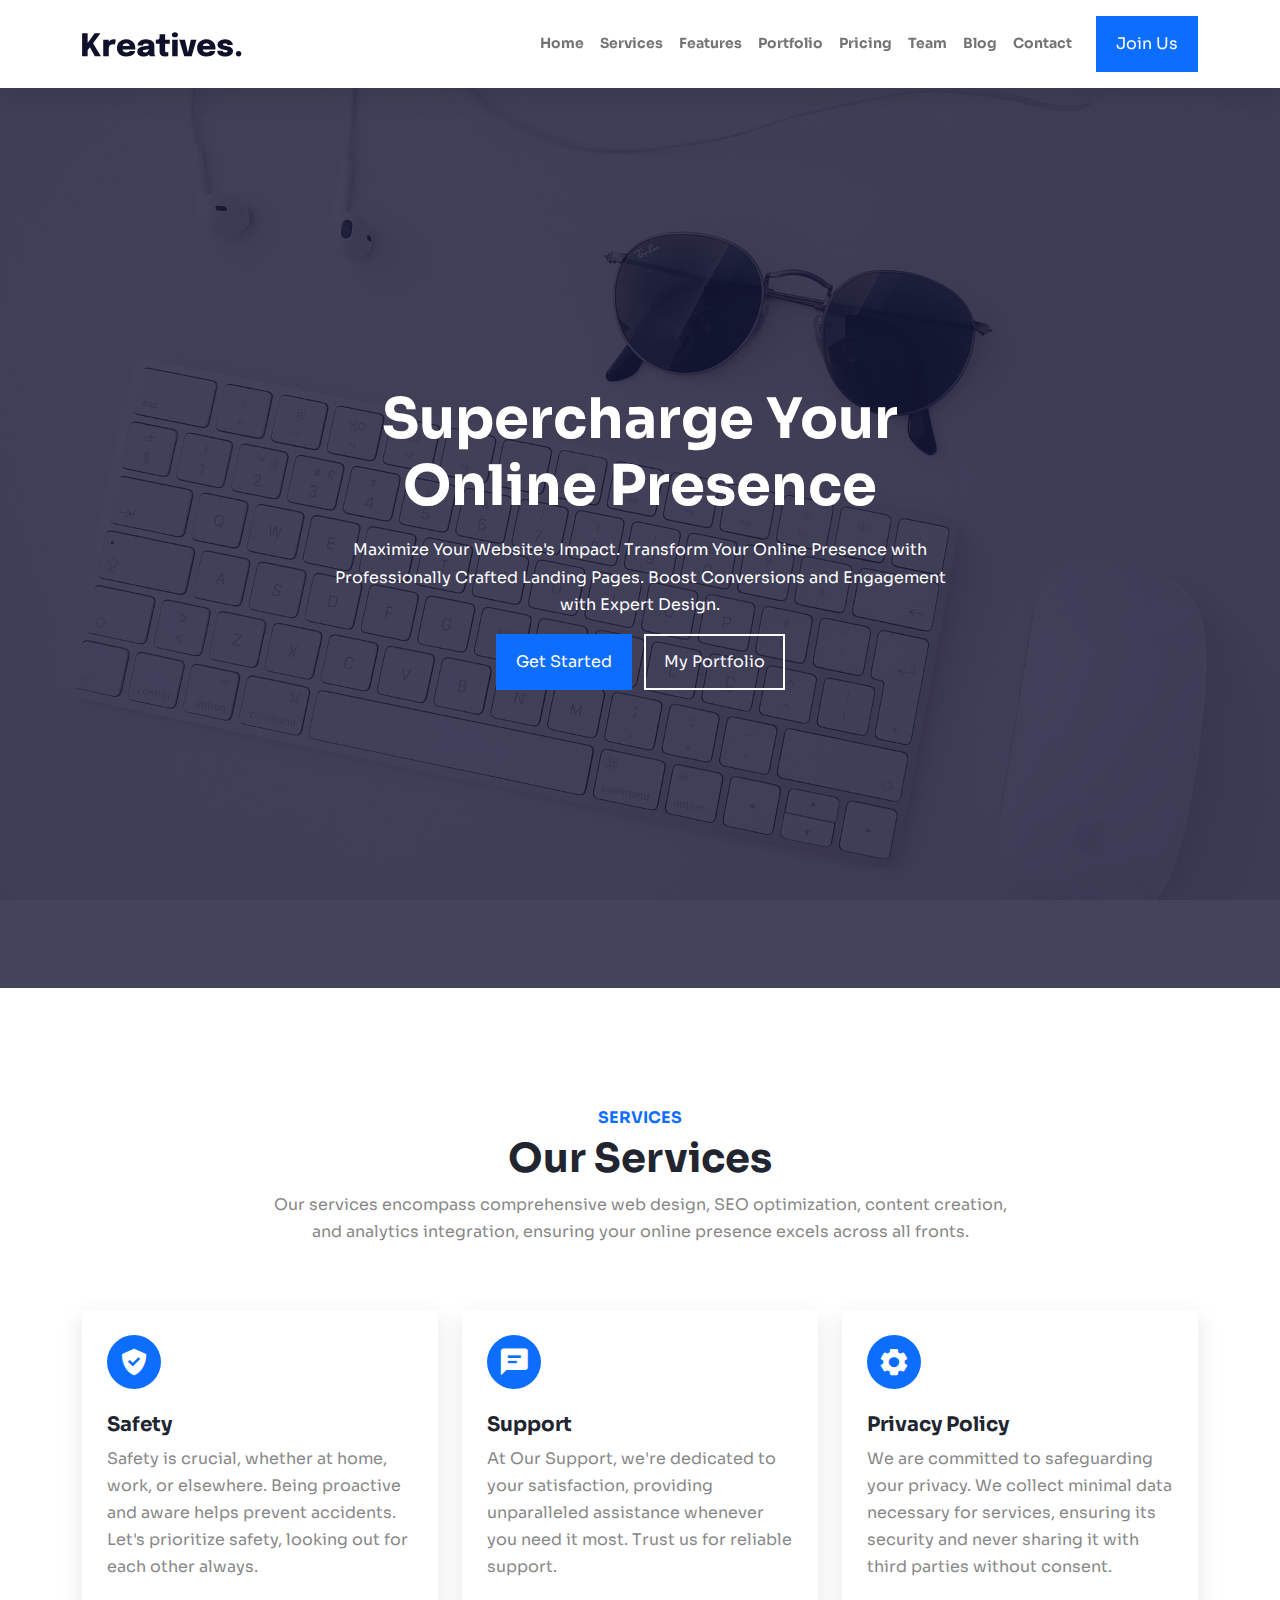
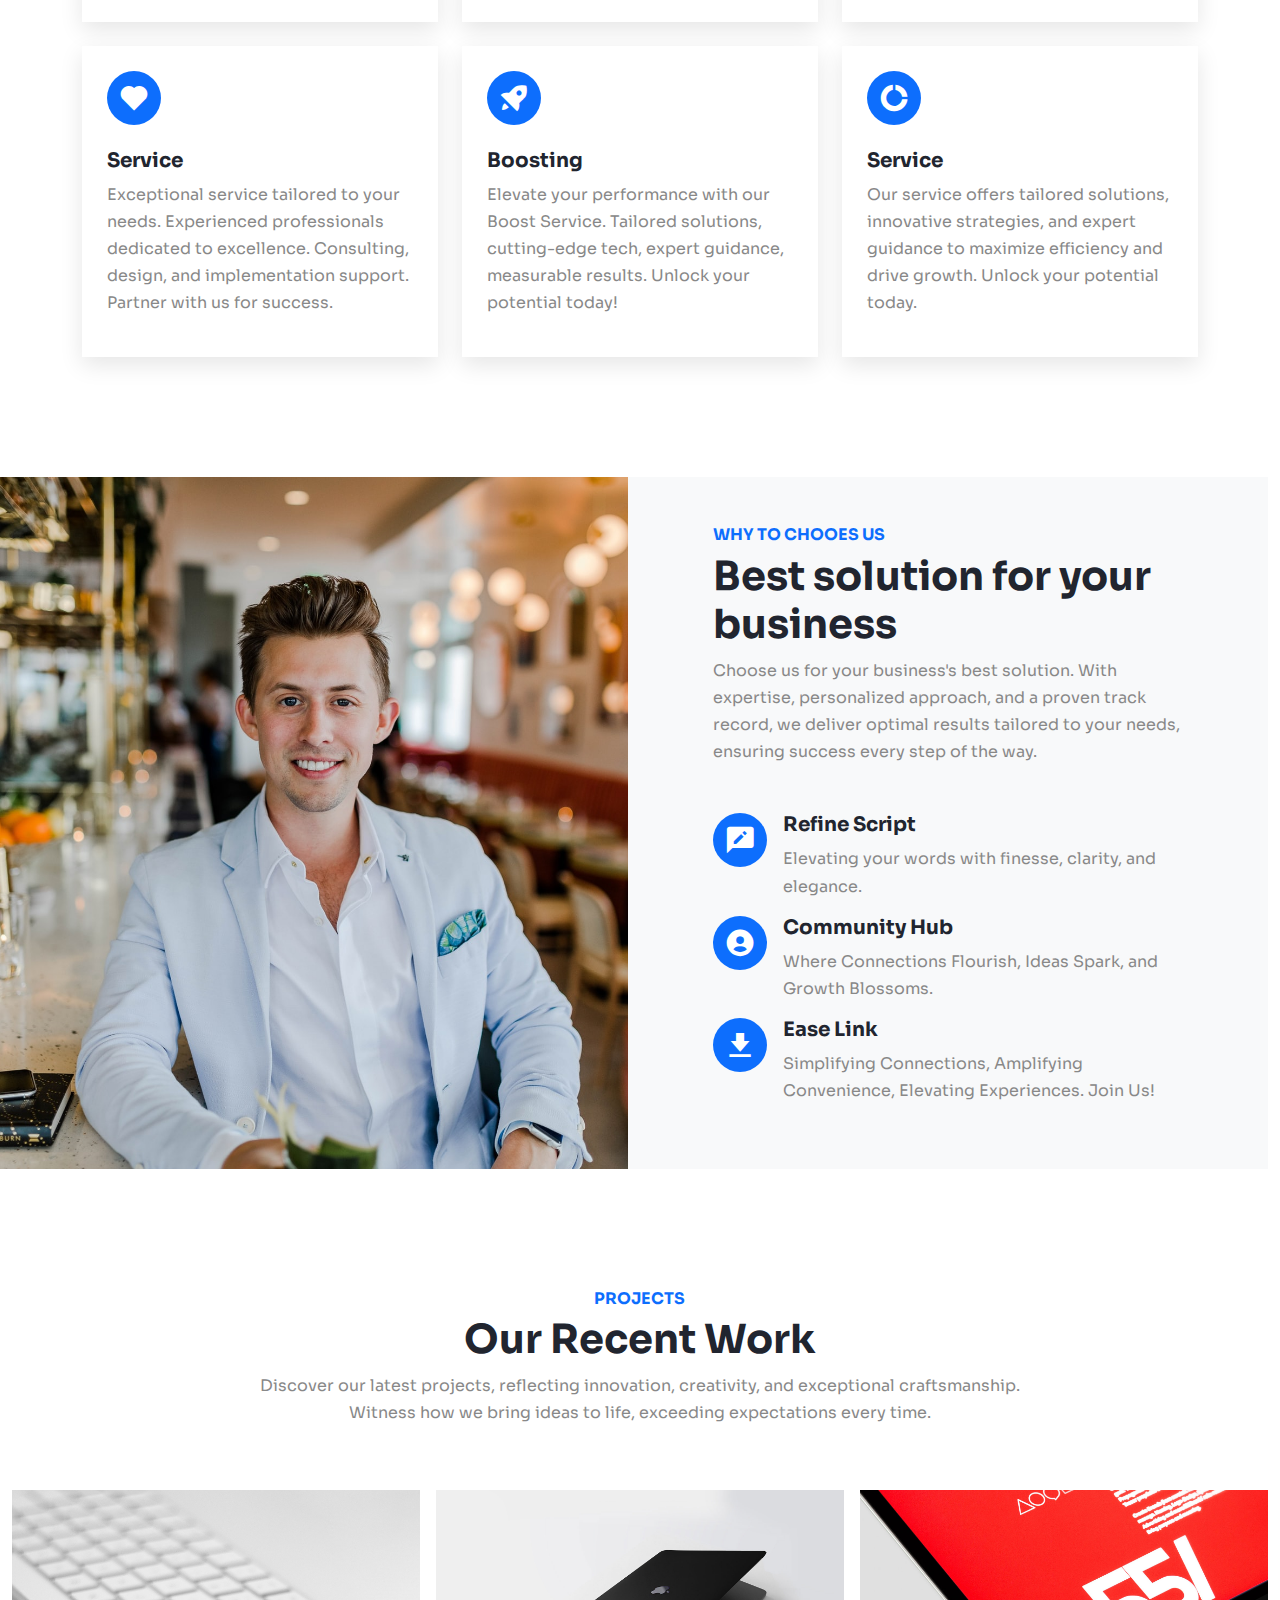
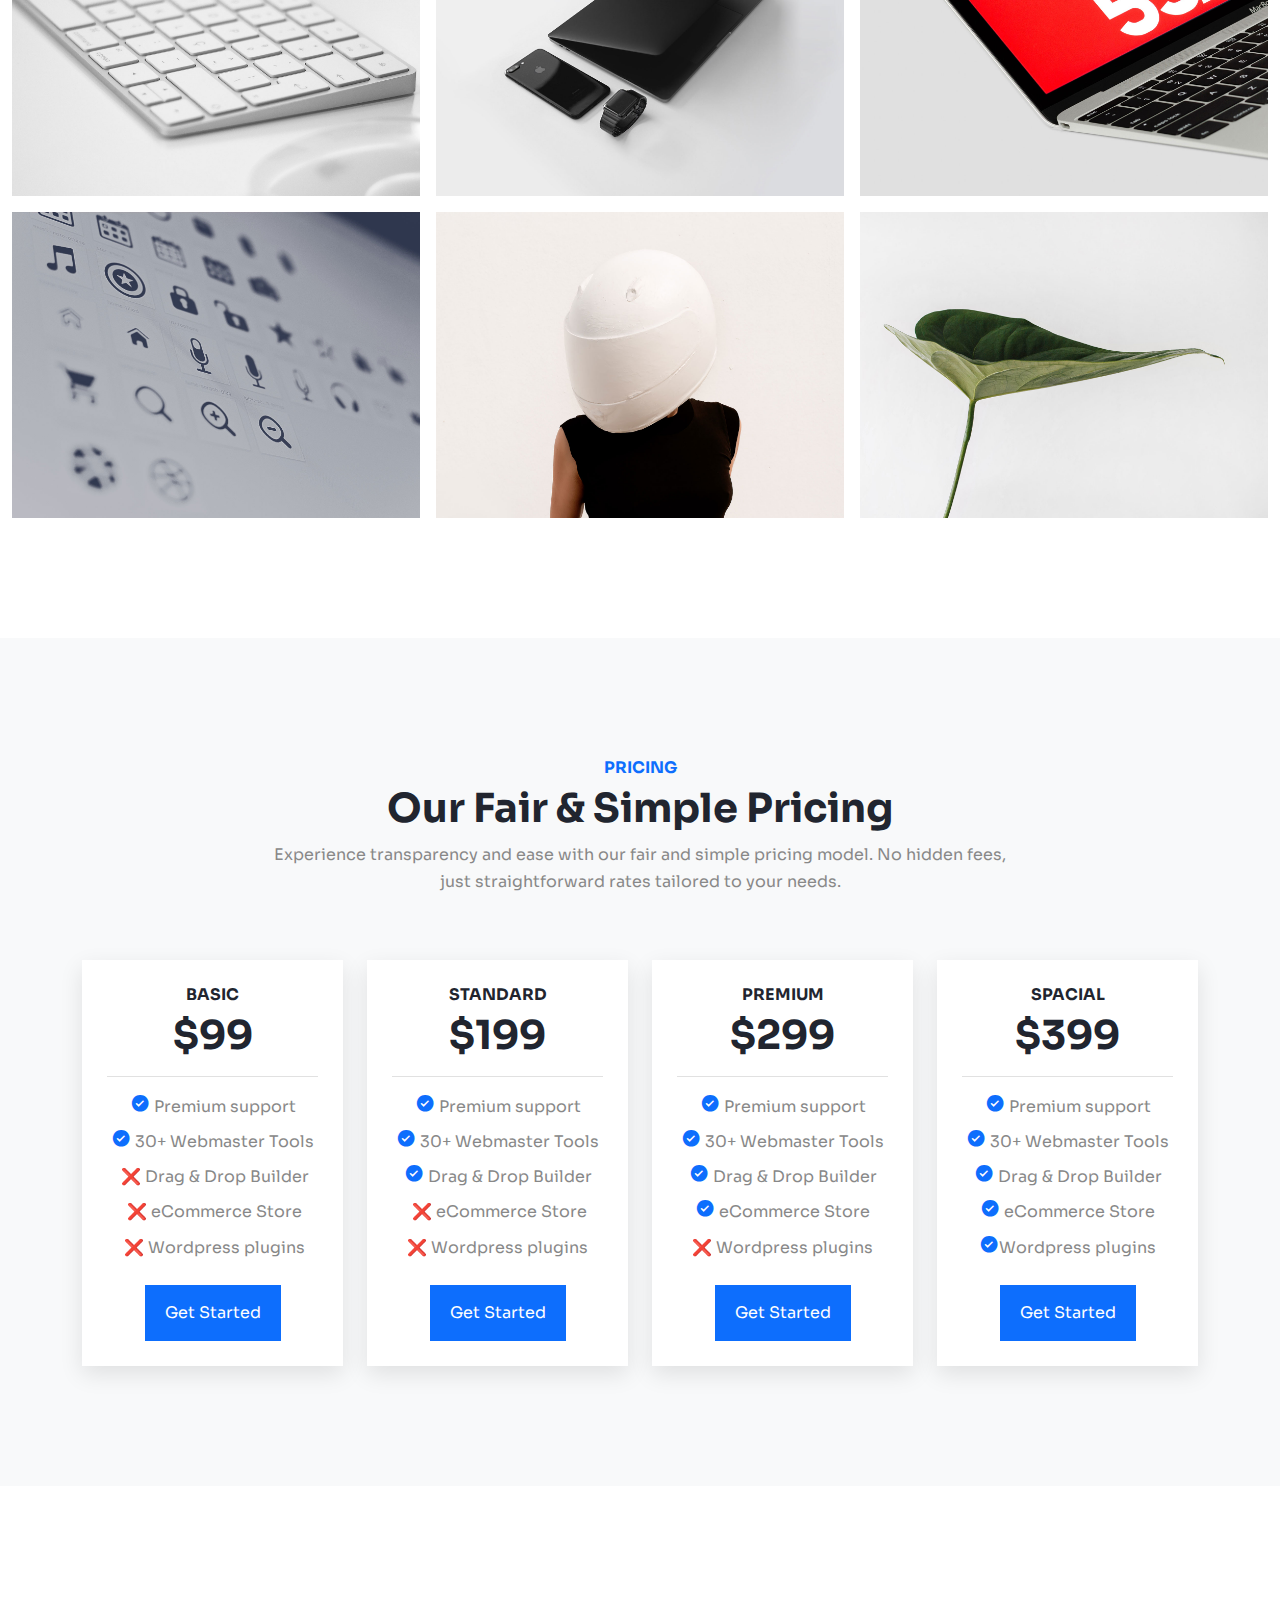
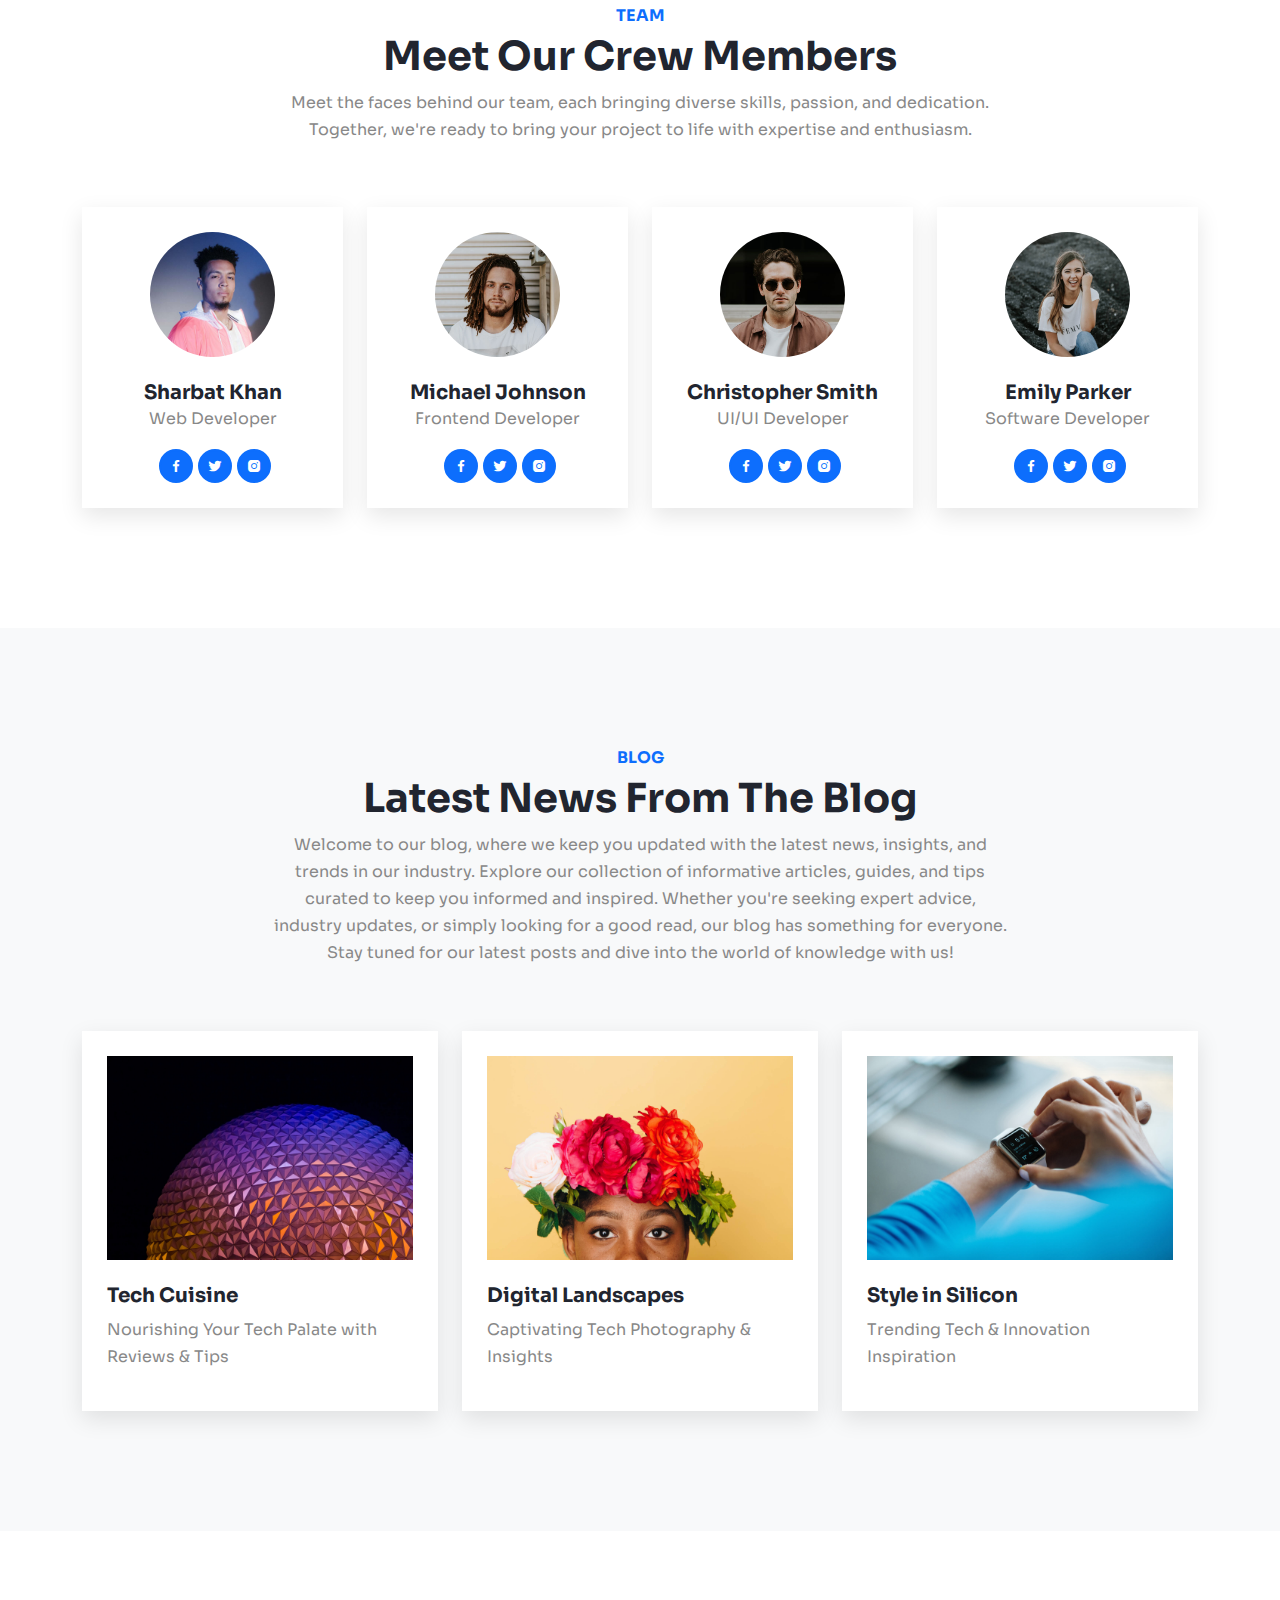
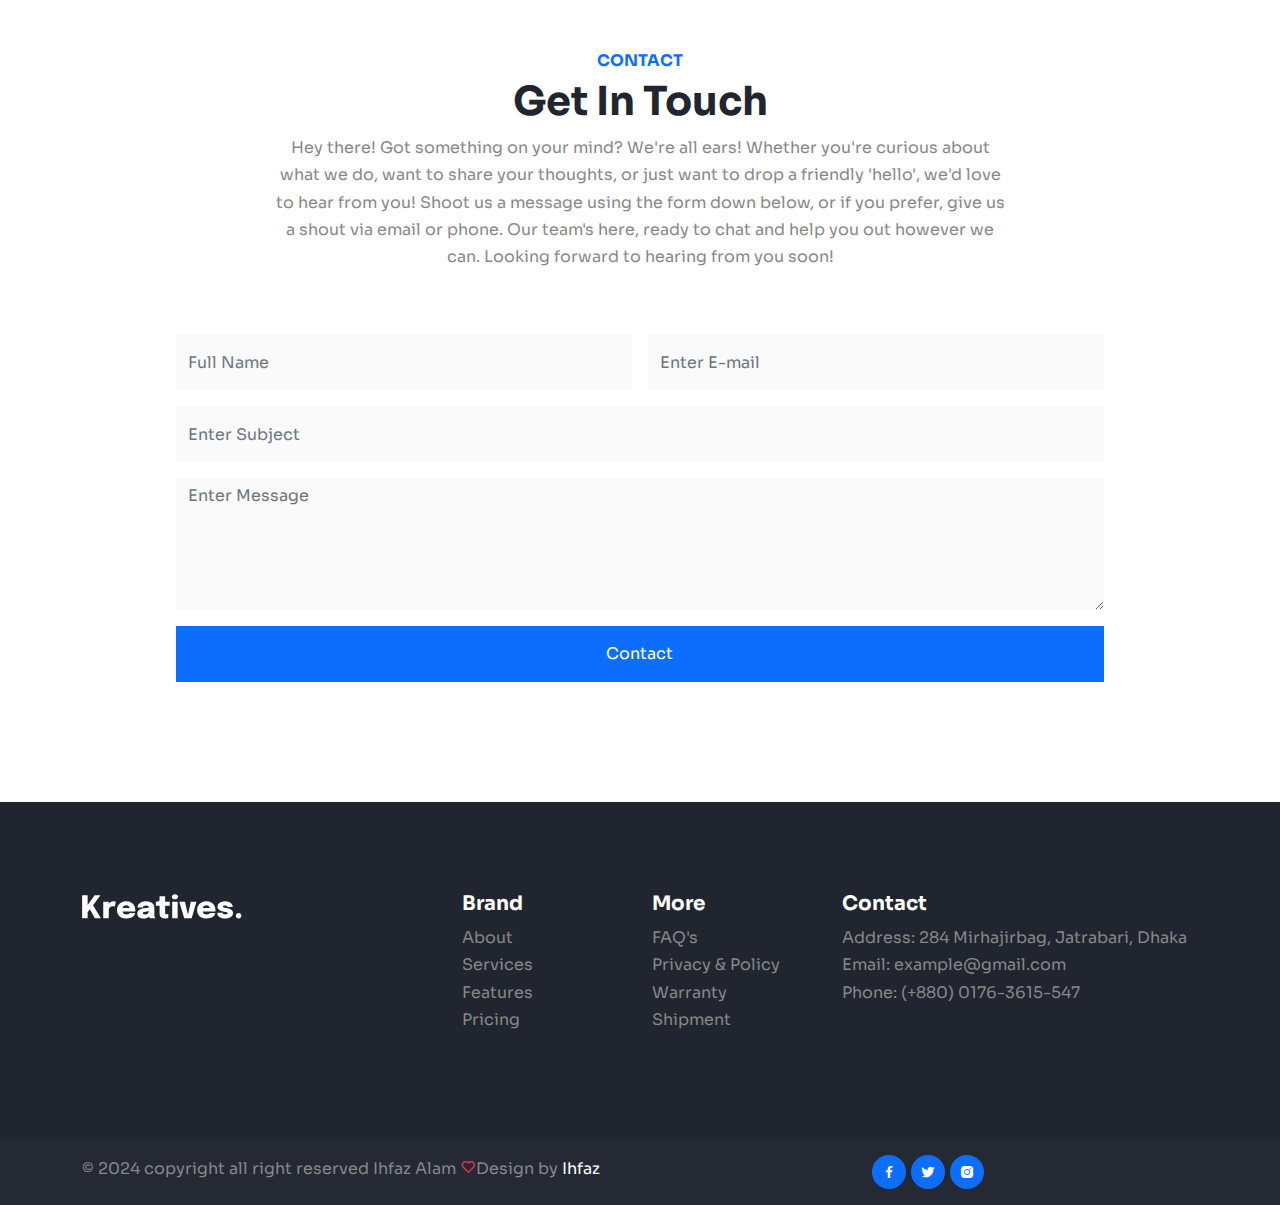
<file: index.html>
<!doctype html>
<html lang="en">

<head>
    <!-- Required meta tags -->
    <meta charset="utf-8">
    <meta name="viewport" content="width=device-width, initial-scale=1">

    <link rel="stylesheet" href="css/bootstrap.min.css">
    <link rel="stylesheet" href="css/boxicons.min.css">
    <link rel="stylesheet" href="https://cdnjs.cloudflare.com/ajax/libs/animate.css/4.1.1/animate.min.css"/>
    <link rel="stylesheet" href="css/style.css">


    <title>Kreatives</title>
</head>

<body data-bs-spy="scroll" data-bs-target=".navbar" data-bs-offset="70">

    <!-- NAVBAR -->
    <nav class="navbar navbar-expand-lg py-3 sticky-top navbar-light bg-white">
        <div class="container">
            <a class="navbar-brand" href="#">
                <img class="logo" src="img/logo-dark.svg" alt="">
            </a>
            <button class="navbar-toggler" type="button" data-bs-toggle="collapse" data-bs-target="#navbarNav"
                aria-controls="navbarNav" aria-expanded="false" aria-label="Toggle navigation">
                <span class="navbar-toggler-icon"></span>
            </button>
            <div class="collapse navbar-collapse" id="navbarNav">
                <ul class="navbar-nav ms-auto">
                    <li class="nav-item">
                        <a class="nav-link" href="#home">Home</a>
                    </li>
                    <li class="nav-item">
                        <a class="nav-link" href="#services">Services</a>
                    </li>
                    <li class="nav-item">
                        <a class="nav-link" href="#features">Features</a>
                    </li>
                    <li class="nav-item">
                        <a class="nav-link" href="#portfolio">Portfolio</a>
                    </li>
                    <li class="nav-item">
                        <a class="nav-link" href="#pricing">Pricing</a>
                    </li>
                    <li class="nav-item">
                        <a class="nav-link" href="#team">Team</a>
                    </li>
                    <li class="nav-item">
                        <a class="nav-link" href="#blog">Blog</a>
                    </li>
                    <li class="nav-item">
                        <a class="nav-link" href="#contact">Contact</a>
                    </li>
                </ul>
                <button class="btn btn-primary ms-lg-3">Join Us</button>
            </div>
        </div>
    </nav><!-- //NAVBAR -->

    <!-- HERO -->
    <div class="hero vh-100 d-flex align-items-center" id="home">
        <div class="container">
            <div class="row">
                <div class="col-lg-7 mx-auto text-center">
                    <h1 class="display-4 text-white">Supercharge Your Online Presence</h1>
                    <p class="text-white my-3">
                        

                        Maximize Your Website's Impact. Transform Your Online Presence with Professionally Crafted Landing Pages. Boost Conversions and Engagement with Expert Design.




                    </p>
                    <a href="#" class="btn me-2 btn-primary">Get Started</a>
                    <a href="#" class="btn btn-outline-light">My Portfolio</a>
                </div>
            </div>
        </div>
    </div><!-- //HERO -->

    <!-- SERVICES -->
    <section id="services">
        <div class="container">
            <div class="row mb-5">
                <div class="col-md-8 mx-auto text-center">
                    <h6 class="text-primary">SERVICES</h6>
                    <h1>Our Services</h1>
                    <p>Our services encompass comprehensive web design, SEO optimization, content creation, and analytics integration, ensuring your online presence excels across all fronts.</p>
                </div>
            </div>
            <div class="row g-4">
                <div class="col-lg-4 col-sm-6">
                    <div class="service card-effect bounceInUp">
                        <div class="iconbox">
                            <i class='bx bxs-check-shield'></i>
                        </div>
                        <h5 class="mt-4 mb-2">Safety</h5>
                        <p>Safety is crucial, whether at home, work, or elsewhere. Being proactive and aware helps prevent accidents. Let's prioritize safety, looking out for each other always.</p>
                    </div>
                </div>
                <div class="col-lg-4 col-sm-6">
                    <div class="service card-effect">
                        <div class="iconbox">
                            <i class='bx bxs-comment-detail'></i>
                        </div>
                        <h5 class="mt-4 mb-2">Support</h5>
                        <p>At Our Support, we're dedicated to your satisfaction, providing unparalleled assistance whenever you need it most. Trust us for reliable support.





                        </p>
                    </div>
                </div>
                <div class="col-lg-4 col-sm-6">
                    <div class="service card-effect">
                        <div class="iconbox">
                            <i class='bx bxs-cog'></i>
                        </div>
                        <h5 class="mt-4 mb-2">Privacy Policy</h5>
                        <p>We are committed to safeguarding your privacy. We collect minimal data necessary for services, ensuring its security and never sharing it with third parties without consent.</p>
                    </div>
                </div>
                <div class="col-lg-4 col-sm-6">
                    <div class="service card-effect">
                        <div class="iconbox">
                            <i class='bx bxs-heart'></i>
                        </div>
                        <h5 class="mt-4 mb-2">Service</h5>
                        <p>Exceptional service tailored to your needs. Experienced professionals dedicated to excellence. Consulting, design, and implementation support. Partner with us for success. </p>
                    </div>
                </div>
                <div class="col-lg-4 col-sm-6">
                    <div class="service card-effect">
                        <div class="iconbox">
                            <i class='bx bxs-rocket'></i>
                        </div>
                        <h5 class="mt-4 mb-2">Boosting</h5>
                        <p>
                            Elevate your performance with our Boost Service. Tailored solutions, cutting-edge tech, expert guidance, measurable results. Unlock your potential today!</p>
                    </div>
                </div>
                <div class="col-lg-4 col-sm-6">
                    <div class="service card-effect">
                        <div class="iconbox">
                            <i class='bx bxs-doughnut-chart'></i>
                        </div>
                        <h5 class="mt-4 mb-2">Service</h5>
                        <p>Our service offers tailored solutions, innovative strategies, and expert guidance to maximize efficiency and drive growth. Unlock your potential today. </p>
                    </div>
                </div>
            </div>
        </div>
    </section><!-- SERVICES -->

    <!-- FEATURES -->
    <section class="row w-100 py-0 bg-light" id="features">
        <div class="col-lg-6 col-img"></div>
        <div class="col-lg-6 py-5">
            <div class="container">
                <div class="row">
                    <div class="col-md-10 offset-md-1">
                        <h6 class="text-primary">WHY TO CHOOES US</h6>
                        <h1>Best solution for your business</h1>
                        <p>
                            Choose us for your business's best solution. With expertise, personalized approach, and a proven track record, we deliver optimal results tailored to your needs, ensuring success every step of the way.</p>

                        <div class="feature d-flex mt-5">
                            <div class="iconbox me-3">
                                <i class='bx bxs-comment-edit'></i>
                            </div>
                            <div>
                                <h5>Refine Script</h5>
                                <p>
                                    Elevating your words with finesse, clarity, and elegance.
                                    
                                    
                                    
                                    
                                    </p>
                            </div>
                        </div>
                        <div class="feature d-flex">
                            <div class="iconbox me-3">
                                <i class='bx bxs-user-circle'></i>
                            </div>
                            <div>
                                <h5>Community Hub</h5>
                                <p> Where Connections Flourish, Ideas Spark, and Growth Blossoms.</p>
                            </div>
                        </div>
                        <div class="feature d-flex">
                            <div class="iconbox me-3">
                                <i class='bx bxs-download'></i>
                            </div>
                            <div>
                                <h5>Ease Link</h5>
                                <p>Simplifying Connections, Amplifying Convenience, Elevating Experiences. Join Us!</p>
                            </div>
                        </div>

                    </div>
                </div>
            </div>
        </div>
    </section><!-- FEATURES -->

    <!-- PROJECTS -->
    <section id="portfolio">
        <div class="container-fluid">
            <div class="row mb-5">
                <div class="col-md-8 mx-auto text-center">
                    <h6 class="text-primary">PROJECTS</h6>
                    <h1>Our Recent Work</h1>
                    <p>Discover our latest projects, reflecting innovation, creativity, and exceptional craftsmanship. Witness how we bring ideas to life, exceeding expectations every time.</p>
                </div>
            </div>
            <div class="row g-3">
                <div class="col-lg-4 col-sm-6">
                    <div class="project">
                        <img src="img/pro1.jpg" alt="">
                        <div class="overlay">
                            <div>
                                <h4 class="text-white">WebCraft</h4>
                                <h6 class="text-white">Designing Your Digital Presence with Precision and Flair</h6>
                            </div>
                        </div>
                    </div>
                </div>
                <div class="col-lg-4 col-sm-6">
                    <div class="project">
                        <img src="img/pro2.jpg" alt="">
                        <div class="overlay">
                            <div>
                                <h4 class="text-white">PixelPerfect</h4>
                                <h6 class="text-white">Crafting Memorable Online Experiences Through Stunning Website Design</h6>
                            </div>
                        </div>
                    </div>
                </div>
                <div class="col-lg-4 col-sm-6">
                    <div class="project">
                        <img src="img/pro3.jpg" alt="">
                        <div class="overlay">
                            <div>
                                <h4 class="text-white">Digital Canvas</h4>
                                <h6 class="text-white">Crafting Engaging and Intuitive Online Experiences</h6>
                            </div>
                        </div>
                    </div>
                </div>
                <div class="col-lg-4 col-sm-6">
                    <div class="project">
                        <img src="img/pro4.jpg" alt="">
                        <div class="overlay">
                            <div>
                                <h4 class="text-white">Web Mastery</h4>
                                <h6 class="text-white">Where Creativity Meets Functionality in Website Design Excellence</h6>
                            </div>
                        </div>
                    </div>
                </div>
                <div class="col-lg-4 col-sm-6">
                    <div class="project">
                        <img src="img/pro5.jpg" alt="">
                        <div class="overlay">
                            <div>
                                <h4 class="text-white">Web Glow</h4>
                                <h6 class="text-white">Illuminating Your Online Presence with Stunning Design</h6>
                            </div>
                        </div>
                    </div>
                </div>
                <div class="col-lg-4 col-sm-6">
                    <div class="project">
                        <img src="img/pro6.jpg" alt="">
                        <div class="overlay">
                            <div>
                                <h4 class="text-white">Digital Scape</h4>
                                <h6 class="text-white">Crafting Your Online Identity</h6>
                            </div>
                        </div>
                    </div>
                </div>
            </div>
        </div>
    </section><!-- PROJECTS -->

    <!-- PRICING -->
    <section id="pricing" class="bg-light">
        <div class="container">
            <div class="row mb-5">
                <div class="col-md-8 mx-auto text-center">
                    <h6 class="text-primary">PRICING</h6>
                    <h1>Our Fair & Simple Pricing</h1>
                    <p>Experience transparency and ease with our fair and simple pricing model. No hidden fees, just straightforward rates tailored to your needs.</p>
                </div>
            </div>
            <div class="row g-4">
                <div class="col-lg-3 col-sm-6">
                    <div class="pricing card-effect text-center">
                        <h6>BASIC</h6>
                        <h1>$99</h1>
                        <hr>
                        <ul class="list-unstyled mb-4">
                            <li><i class='bx bxs-check-circle'></i>
                                Premium support</li>
                            <li><i class='bx bxs-check-circle'></i>
                                30+ Webmaster Tools</li>
                            <li><i class='bx bxs-close'></i>
                                ❌ Drag & Drop Builder</li>
                            <li><i class='bx bxs-close'></i>
                                ❌ eCommerce Store</li>
                            <li><i class='bx bxs-close'></i> ❌ Wordpress plugins</li>
                        </ul>
                        <button class="btn btn-primary">Get Started</button>
                    </div>
                </div>
                <div class="col-lg-3 col-sm-6">
                    <div class="pricing card-effect text-center">
                        <h6>STANDARD</h6>
                        <h1>$199</h1>
                        <hr>
                        <ul class="list-unstyled mb-4">
                            <li><i class='bx bxs-check-circle'></i>
                                Premium support</li>
                            <li><i class='bx bxs-check-circle'></i>
                                30+ Webmaster Tools</li>
                            <li><i class='bx bxs-check-circle'></i>
                                Drag & Drop Builder</li>
                            <li><i class='bx bxs-close'></i>
                                ❌ eCommerce Store</li>
                            <li><i class='bx bxs-close'></i>❌ Wordpress plugins</li>
                        </ul>
                        <button class="btn btn-primary">Get Started</button>
                    </div>
                </div>
                <div class="col-lg-3 col-sm-6">
                    <div class="pricing card-effect text-center">
                        <h6>PREMIUM</h6>
                        <h1>$299</h1>
                        <hr>
                        <ul class="list-unstyled mb-4">
                            <li><i class='bx bxs-check-circle'></i>
                                Premium support</li>
                            <li><i class='bx bxs-check-circle'></i>
                                30+ Webmaster Tools</li>
                            <li><i class='bx bxs-check-circle'></i>
                                Drag & Drop Builder</li>
                            <li><i class='bx bxs-check-circle'></i>
                                eCommerce Store</li>
                            <li><i class='bx bxs-close'></i>❌ Wordpress plugins</li>
                        </ul>
                        <button class="btn btn-primary">Get Started</button>
                    </div>
                </div>
                <div class="col-lg-3 col-sm-6">
                    <div class="pricing card-effect text-center">
                        <h6>SPACIAL</h6>
                        <h1>$399</h1>
                        <hr>
                        <ul class="list-unstyled mb-4">
                            <li><i class='bx bxs-check-circle'></i>
                                Premium support</li>
                            <li><i class='bx bxs-check-circle'></i>
                                30+ Webmaster Tools</li>
                            <li><i class='bx bxs-check-circle'></i>
                                Drag & Drop Builder</li>
                            <li><i class='bx bxs-check-circle'></i>
                                eCommerce Store</li>
                            <li><i class='bx bxs-check-circle'></i>Wordpress plugins</li>
                        </ul>
                        <button class="btn btn-primary">Get Started</button>
                    </div>
                </div>
            </div>
        </div>
    </section><!-- PRICING -->

    <!-- TEAM -->
    <section id="team">
        <div class="container">
            <div class="row mb-5">
                <div class="col-md-8 mx-auto text-center">
                    <h6 class="text-primary">TEAM</h6>
                    <h1>Meet Our Crew Members</h1>
                    <p>Meet the faces behind our team, each bringing diverse skills, passion, and dedication. Together, we're ready to bring your project to life with expertise and enthusiasm.</p>
                </div>
            </div>
            <div class="row text-center g-4">
                <div class="col-lg-3 col-sm-6">
                    <div class="team-member card-effect">
                        <img src="img/team1.jpg" alt="">
                        <h5 class="mb-0 mt-4">Sharbat Khan</h5>
                        <p>Web Developer</p>
                        <div class="social-icons">
                            <a href="#"><i class='bx bxl-facebook'></i></a>
                            <a href="#"><i class='bx bxl-twitter'></i></a>
                            <a href="#"><i class='bx bxl-instagram-alt'></i></a>
                        </div>
                    </div>
                </div>
                <div class="col-lg-3 col-sm-6">
                    <div class="team-member card-effect">
                        <img src="img/team2.jpg" alt="">
                        <h5 class="mb-0 mt-4">Michael Johnson</h5>
                        <p>Frontend Developer</p>
                        <div class="social-icons">
                            <a href="#"><i class='bx bxl-facebook'></i></a>
                            <a href="#"><i class='bx bxl-twitter'></i></a>
                            <a href="#"><i class='bx bxl-instagram-alt'></i></a>
                        </div>
                    </div>
                </div>
                <div class="col-lg-3 col-sm-6">
                    <div class="team-member card-effect">
                        <img src="img/team3.jpg" alt="">
                        <h5 class="mb-0 mt-4">Christopher Smith</h5>
                        <p>UI/UI Developer</p>
                        <div class="social-icons">
                            <a href="#"><i class='bx bxl-facebook'></i></a>
                            <a href="#"><i class='bx bxl-twitter'></i></a>
                            <a href="#"><i class='bx bxl-instagram-alt'></i></a>
                        </div>
                    </div>
                </div>
                <div class="col-lg-3 col-sm-6">
                    <div class="team-member card-effect">
                        <img src="img/team4.jpg" alt="">
                        <h5 class="mb-0 mt-4">Emily Parker</h5>
                        <p>Software Developer</p>
                        <div class="social-icons">
                            <a href="#"><i class='bx bxl-facebook'></i></a>
                            <a href="#"><i class='bx bxl-twitter'></i></a>
                            <a href="#"><i class='bx bxl-instagram-alt'></i></a>
                        </div>
                    </div>
                </div>
            </div>
        </div>
    </section><!-- TEAM -->

    <!-- BLOG -->
    <section id="blog" class="bg-light">
        <div class="container">
            <div class="row mb-5">
                <div class="col-md-8 mx-auto text-center">
                    <h6 class="text-primary">BLOG</h6>
                    <h1>Latest News From The Blog</h1>
                    <p>Welcome to our blog, where we keep you updated with the latest news, insights, and trends in our industry. Explore our collection of informative articles, guides, and tips curated to keep you informed and inspired. Whether you're seeking expert advice, industry updates, or simply looking for a good read, our blog has something for everyone. Stay tuned for our latest posts and dive into the world of knowledge with us!</p>
                </div>
            </div>
            <div class="row g-4">
                <div class="col-md-4">
                    <div class="blog-post card-effect">
                        <img src="img/blog1.jpg" alt="">
                        <h5 class="mt-4"><a href="#">Tech Cuisine</a></h5>
                        <p>Nourishing Your Tech Palate with Reviews & Tips </p>
                    </div>
                </div>
                <div class="col-md-4">
                    <div class="blog-post card-effect">
                        <img src="img/blog2.jpg" alt="">
                        <h5 class="mt-4"><a href="#">Digital Landscapes</a></h5>
                        <p>Captivating Tech Photography & Insights </p>
                    </div>
                </div>
                <div class="col-md-4">
                    <div class="blog-post card-effect">
                        <img src="img/blog3.jpg" alt="">
                        <h5 class="mt-4"><a href="#">Style in Silicon</a></h5>
                        <p>Trending Tech & Innovation Inspiration </p>
                    </div>
                </div>
            </div>

        </div>
    </section><!-- BLOG -->

    <!-- CONTACT -->
    <section id="contact">
        <div class="container">
            <div class="row mb-5">
                <div class="col-md-8 mx-auto text-center">
                    <h6 class="text-primary">CONTACT</h6>
                    <h1>Get In Touch</h1>
                    <p>Hey there! Got something on your mind? We're all ears! Whether you're curious about what we do, want to share your thoughts, or just want to drop a friendly 'hello', we'd love to hear from you! Shoot us a message using the form down below, or if you prefer, give us a shout via email or phone. Our team's here, ready to chat and help you out however we can. Looking forward to hearing from you soon!</p>
                </div>
            </div>

            <form action="" class="row g-3 justify-content-center">
                <div class="col-md-5">
                    <input type="text" class="form-control" placeholder="Full Name">
                </div>
                <div class="col-md-5">
                    <input type="text" class="form-control" placeholder="Enter E-mail">
                </div>
                <div class="col-md-10">
                    <input type="text" class="form-control" placeholder="Enter Subject">
                </div>
                <div class="col-md-10">
                    <textarea name="" id="" cols="30" rows="5" class="form-control"
                        placeholder="Enter Message"></textarea>
                </div>
                <div class="col-md-10 d-grid">
                    <button class="btn btn-primary">Contact</button>
                </div>
            </form>

        </div>
    </section><!-- CONTACT -->

    <footer>
        <div class="footer-top">
            <div class="container">
                <div class="row gy-4">
                    <div class="col-lg-4">
                        <img class="logo" src="img/logo-white.svg" alt="">
                    </div>
                    <div class="col-lg-2">
                        <h5 class="text-white">Brand</h5>
                        <ul class="list-unstyled">
                            <li><a href="#about">About</a></li>
                            <li><a href="#services">Services</a></li>
                            <li><a href="#features">Features</a></li>
                            <li><a href="#pricing">Pricing</a></li>
                        </ul>
                    </div>
                    <div class="col-lg-2">
                        <h5 class="text-white">More</h5>
                        <ul class="list-unstyled">
                            <li><a href="#">FAQ's</a></li>
                            <li><a href="#">Privacy & Policy</a></li>
                            <li><a href="#">Warranty</a></li>
                            <li><a href="#">Shipment</a></li>
                        </ul>
                    </div>
                    <div class="col-lg-4">
                        <h5 class="text-white">Contact</h5>
                        <ul class="list-unstyled">
                            <li>Address: 284 Mirhajirbag, Jatrabari, Dhaka</li>
                            <li>Email: example@gmail.com</li>
                            <li>Phone: (+880) 0176-3615-547</li>
                        </ul>
                    </div>
                </div>
            </div>
        </div>
        <div class="footer-bottom py-3">
            <div class="container">
                <div class="row">
                    <div class="col-md-6">
                        <p class="mb-0">&copy; 2024 copyright all right reserved Ihfaz Alam <i
                            class="bx bx-heart text-danger"></i>Design by<a
                                href="https://www.youtube.com/channel/UCYMEEnLzGGGIpQQ3Nu_sBsQ"
                                class="text-white"> Ihfaz</a></p>
                    </div>
                    <div class="col-md-6">
                        <div class="social-icons">
                            <a href="#"><i class='bx bxl-facebook'></i></a>
                            <a href="#"><i class='bx bxl-twitter'></i></a>
                            <a href="#"><i class='bx bxl-instagram-alt'></i></a>
                        </div>
                    </div>
                </div>
            </div>
        </div>
    </footer>



    <script src="js/bootstrap.bundle.min.js"></script>
</body>
</html>
</file>
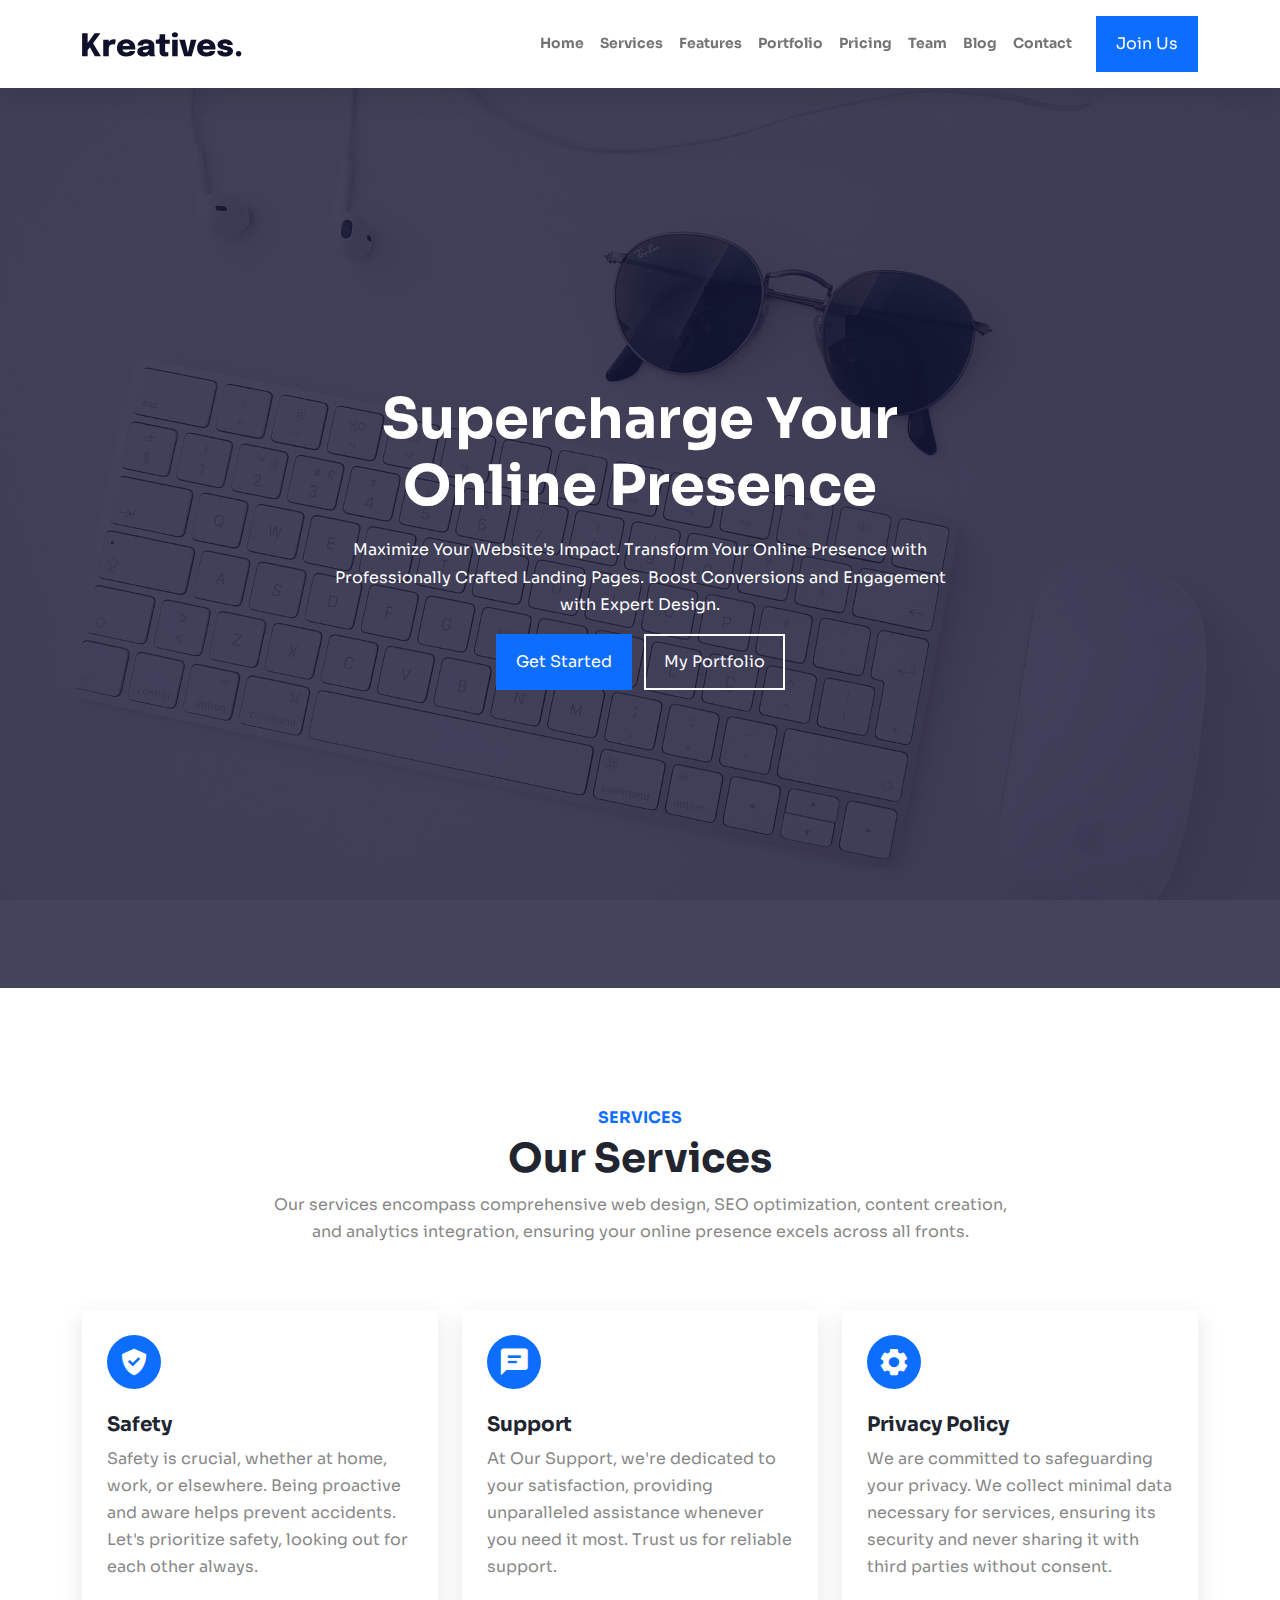
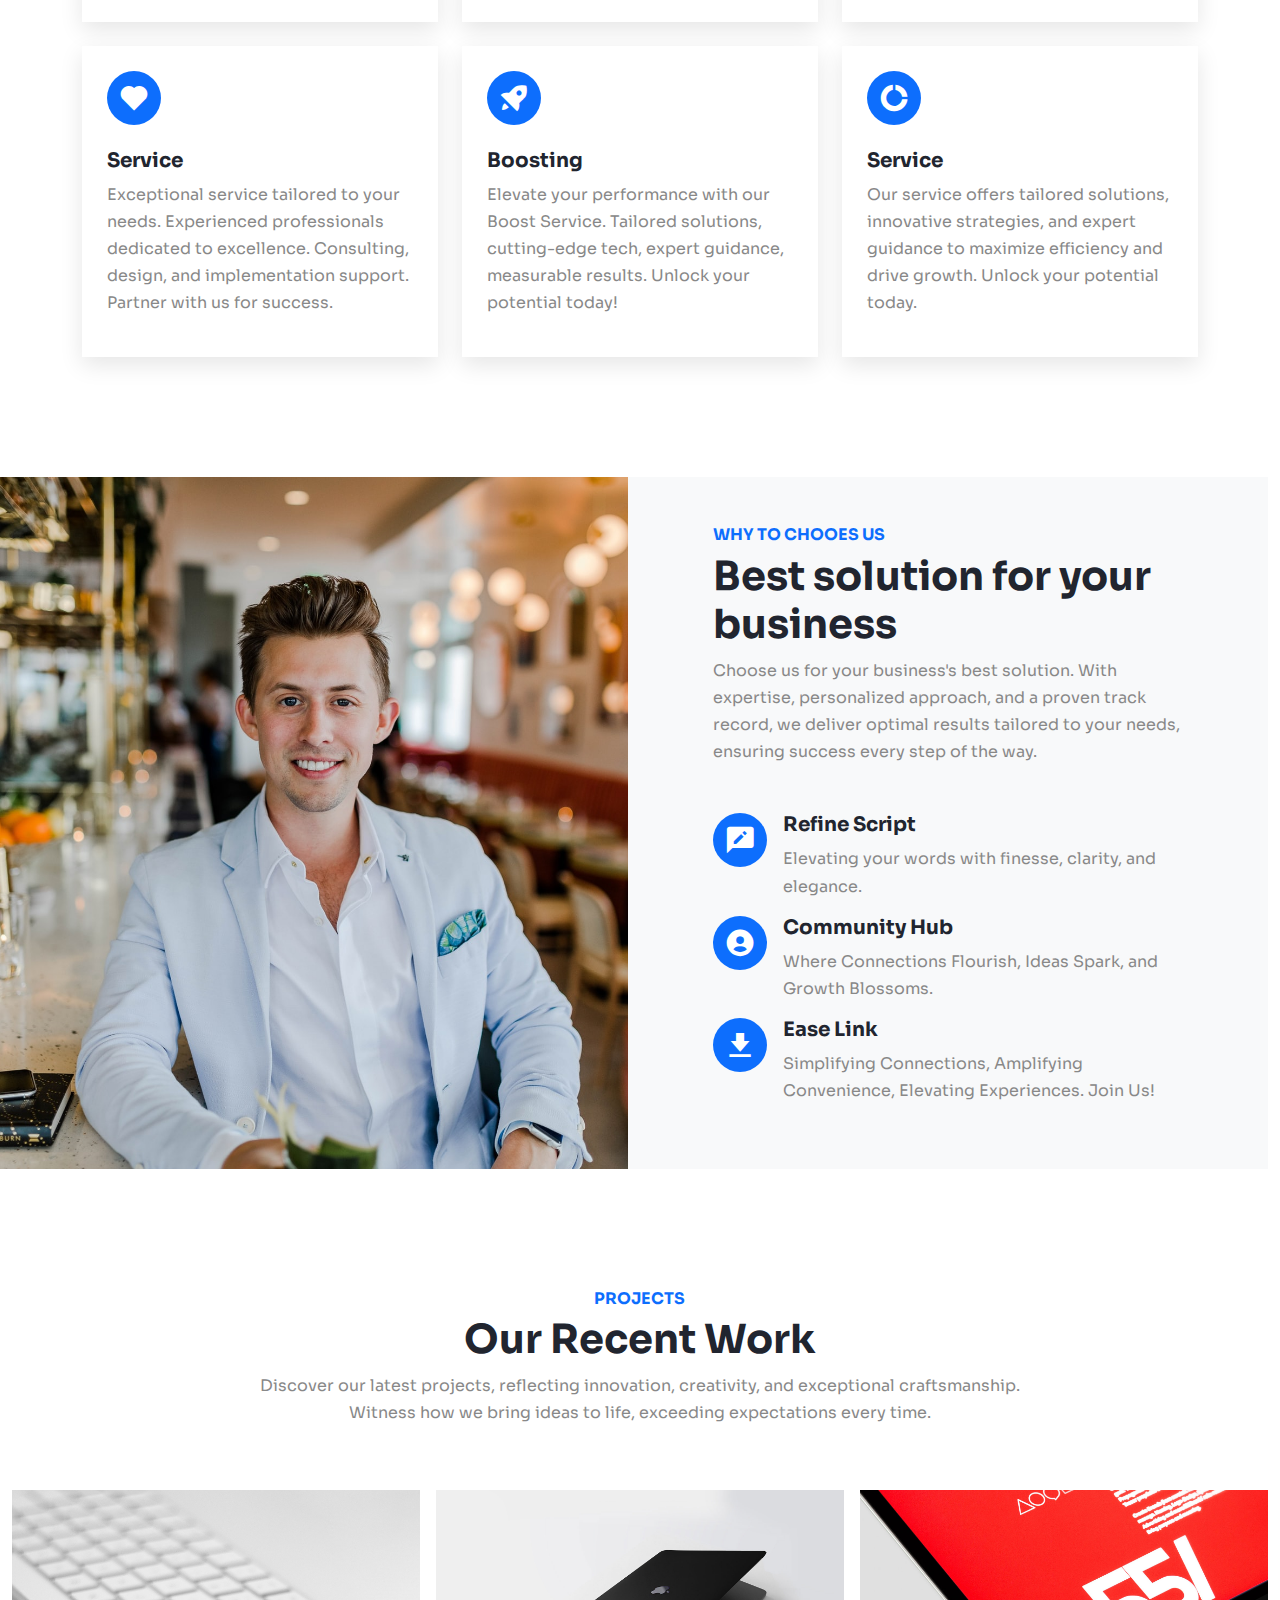
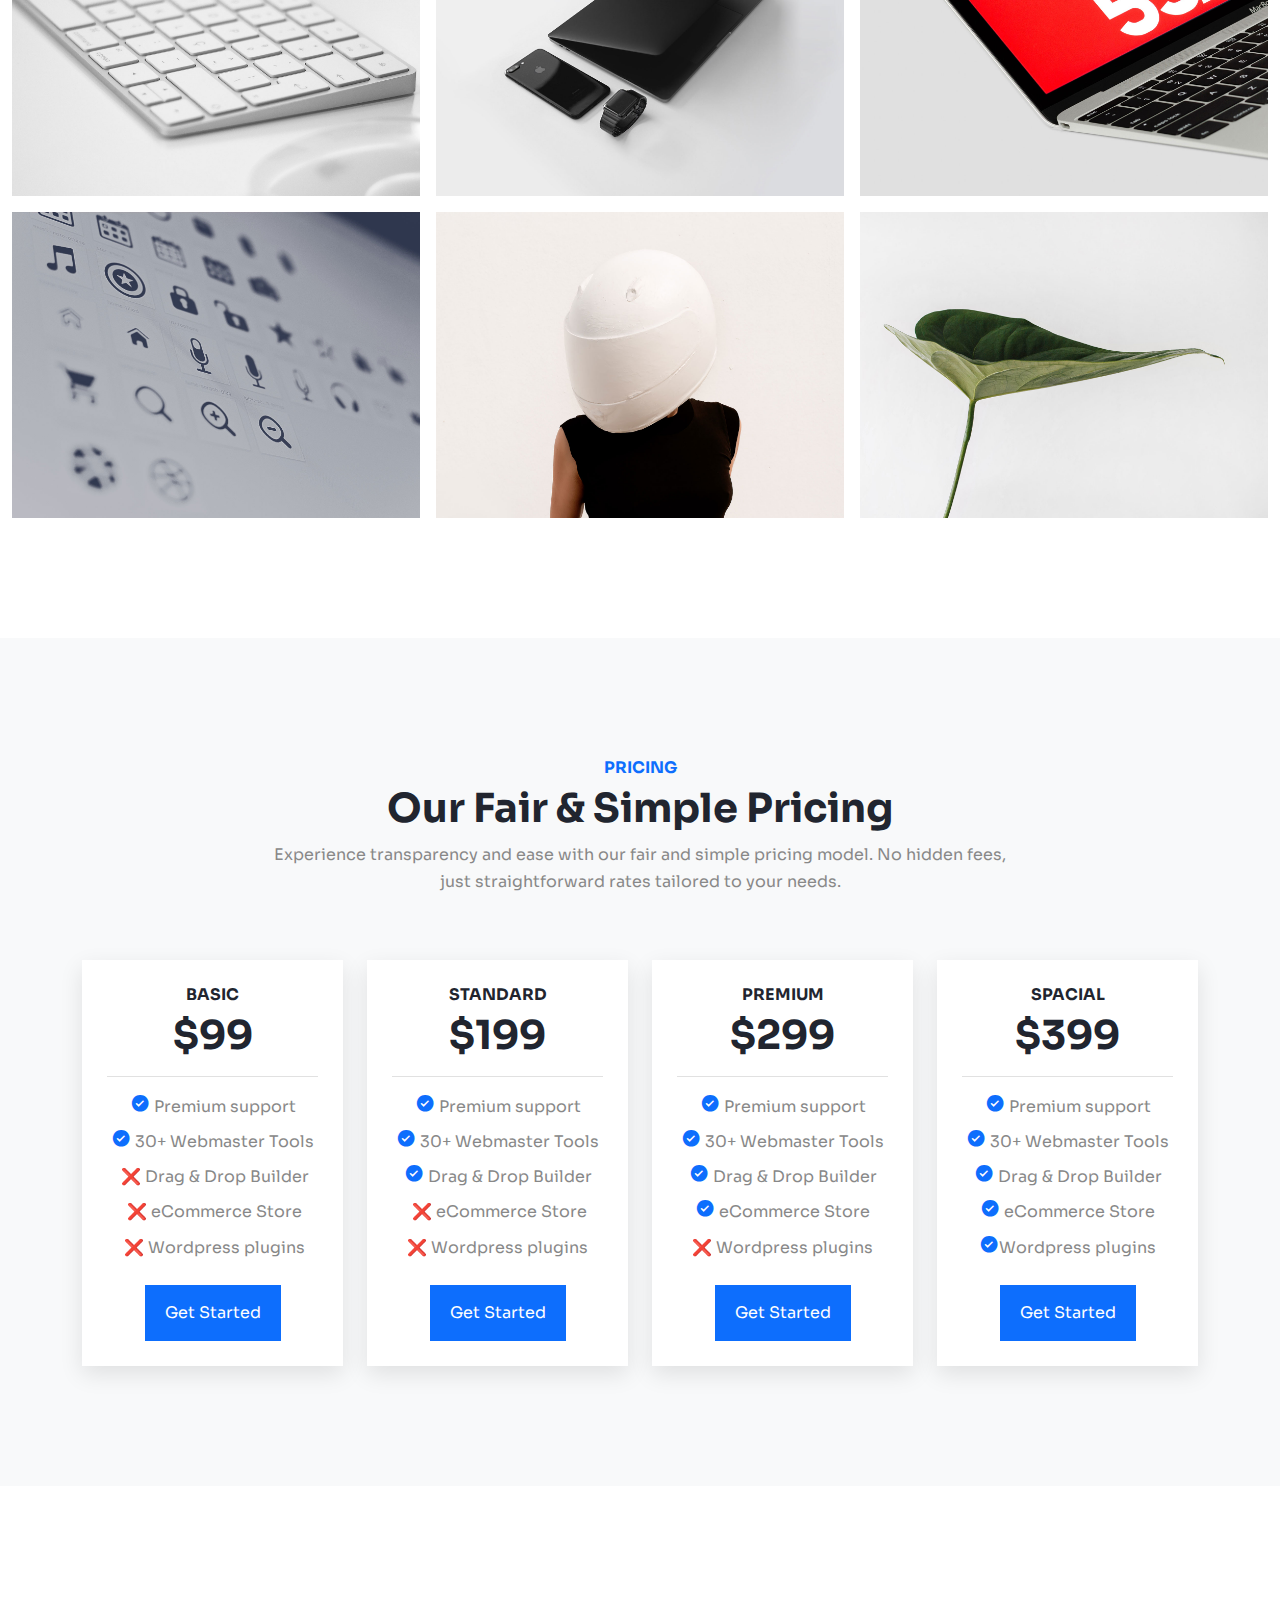
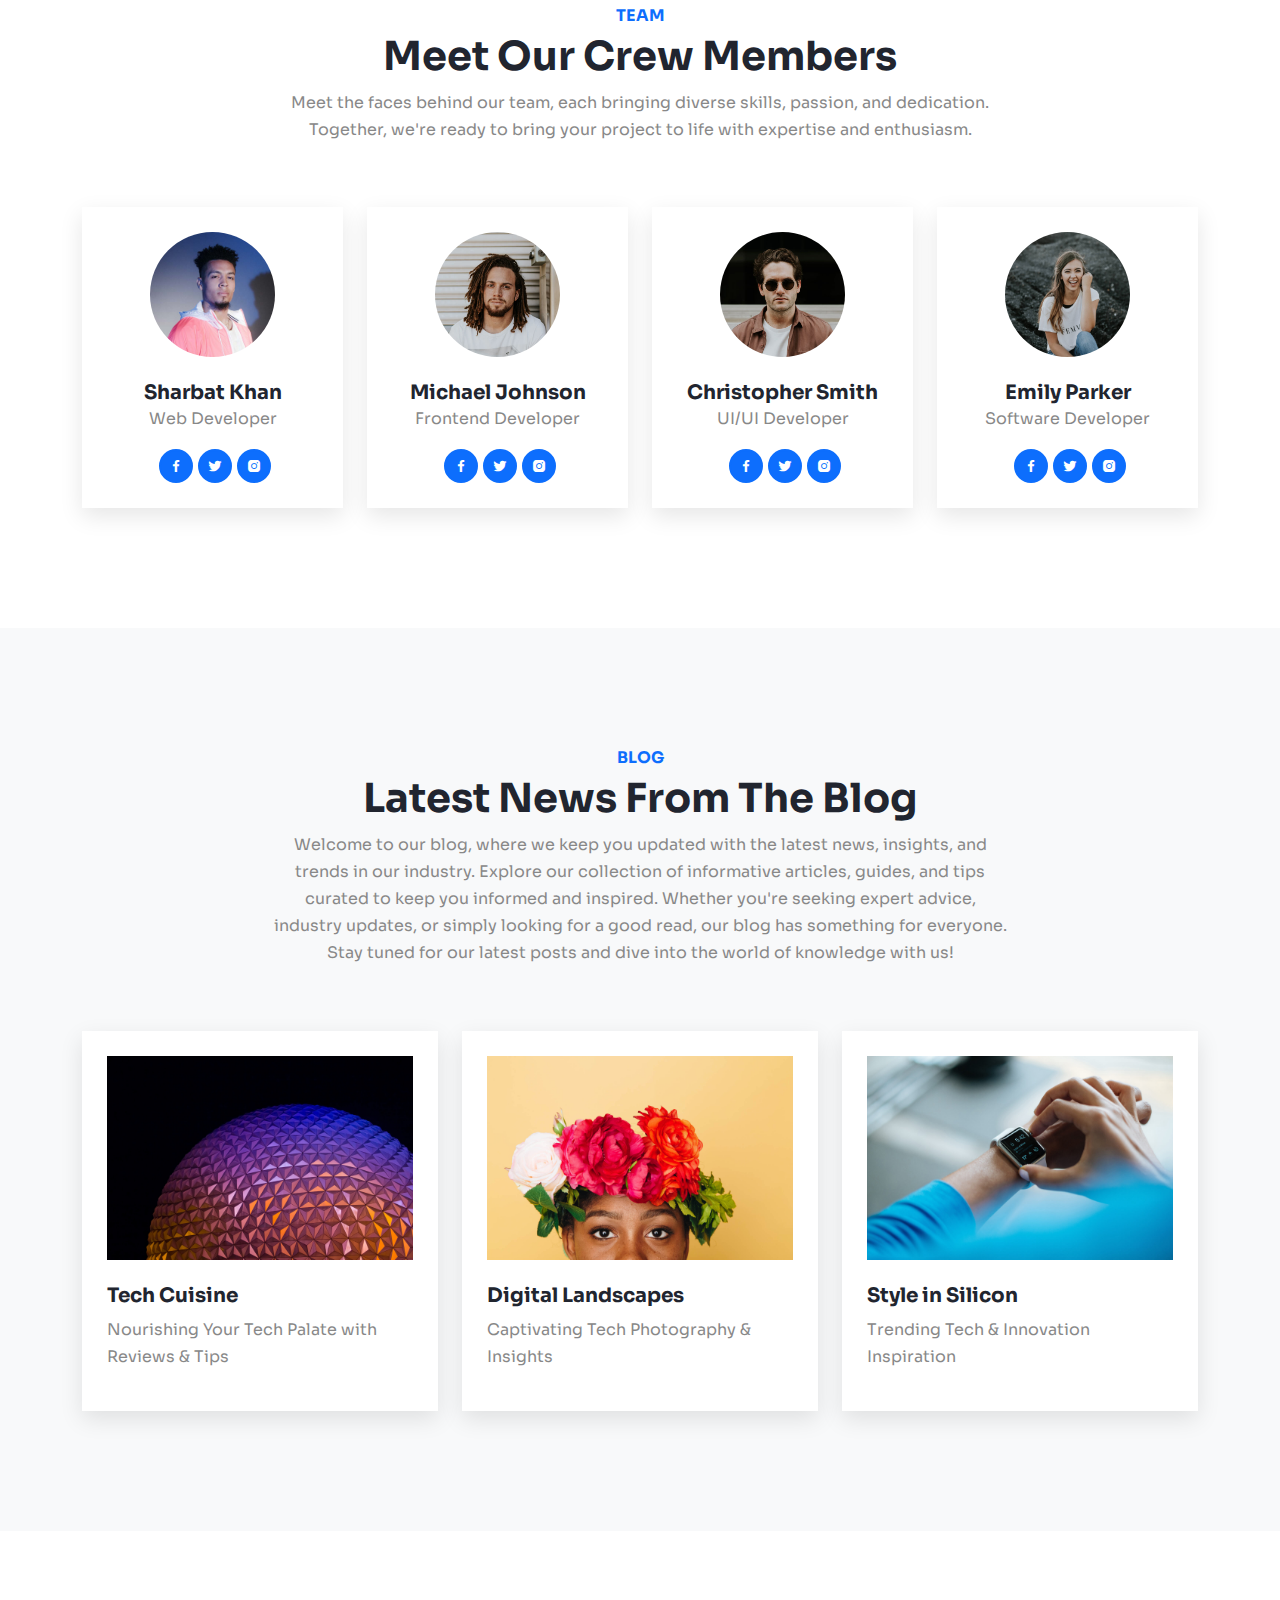
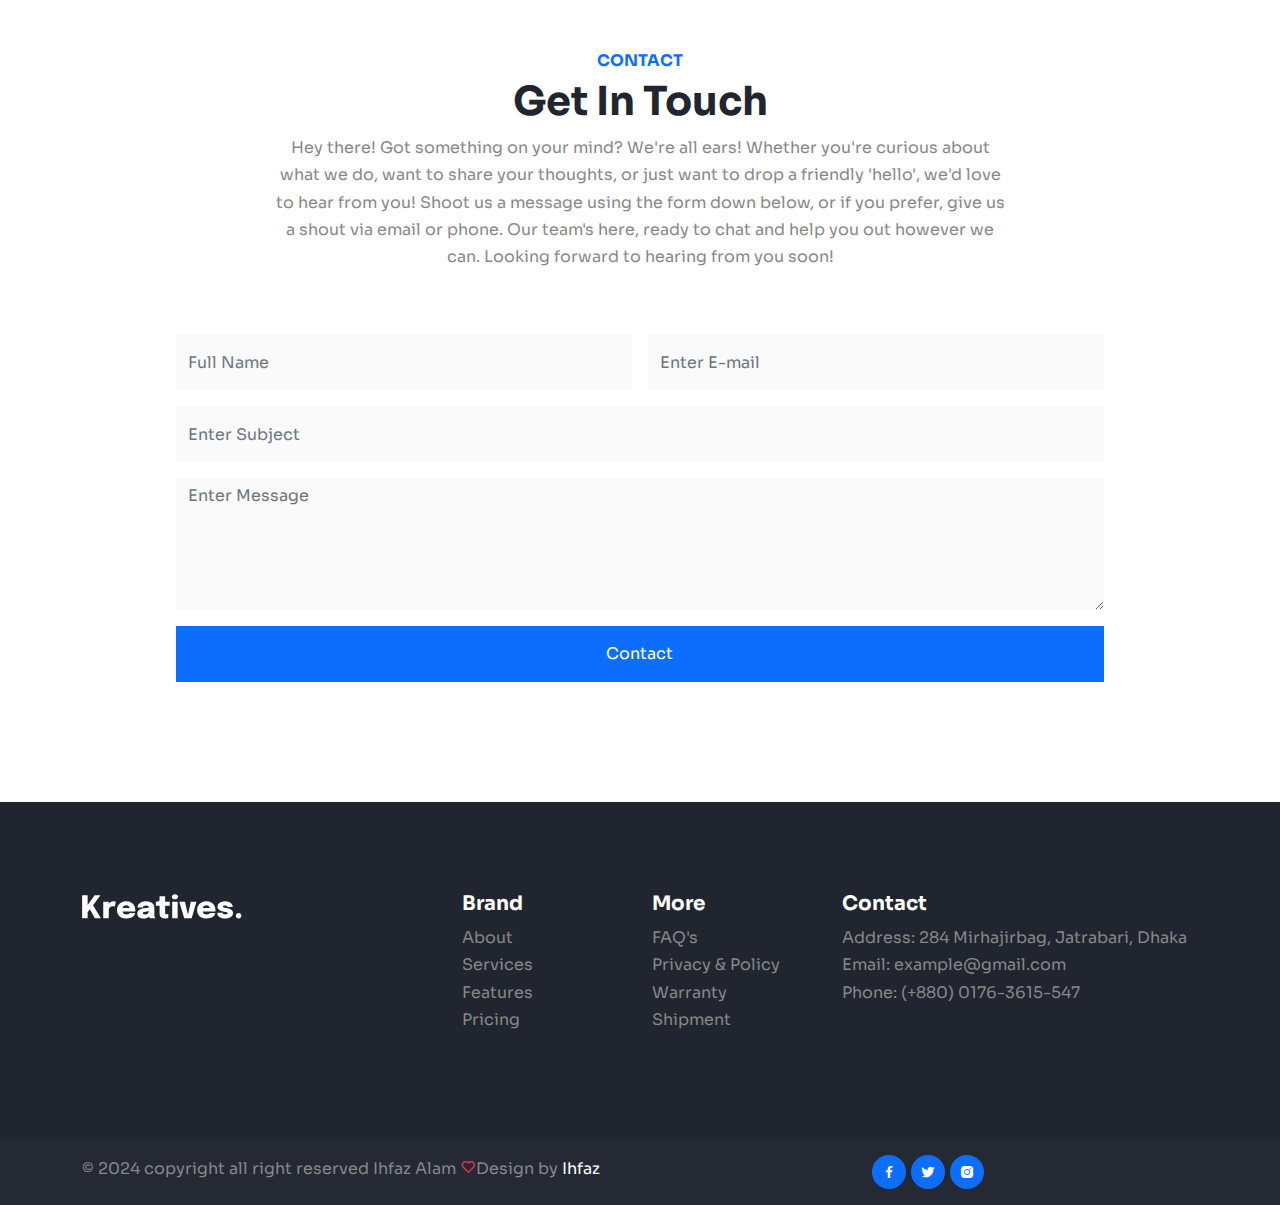
<file: Dev-1/Kreatives-Portfolio/index.html>
<!doctype html>
<html lang="en">

<head>
    <!-- Required meta tags -->
    <meta charset="utf-8">
    <meta name="viewport" content="width=device-width, initial-scale=1">

    <link rel="stylesheet" href="css/bootstrap.min.css">
    <link rel="stylesheet" href="css/boxicons.min.css">
    <link rel="stylesheet" href="https://cdnjs.cloudflare.com/ajax/libs/animate.css/4.1.1/animate.min.css"/>
    <link rel="stylesheet" href="css/style.css">


    <title>Kreatives</title>
</head>

<body data-bs-spy="scroll" data-bs-target=".navbar" data-bs-offset="70">

    <!-- NAVBAR -->
    <nav class="navbar navbar-expand-lg py-3 sticky-top navbar-light bg-white">
        <div class="container">
            <a class="navbar-brand" href="#">
                <img class="logo" src="img/logo-dark.svg" alt="">
            </a>
            <button class="navbar-toggler" type="button" data-bs-toggle="collapse" data-bs-target="#navbarNav"
                aria-controls="navbarNav" aria-expanded="false" aria-label="Toggle navigation">
                <span class="navbar-toggler-icon"></span>
            </button>
            <div class="collapse navbar-collapse" id="navbarNav">
                <ul class="navbar-nav ms-auto">
                    <li class="nav-item">
                        <a class="nav-link" href="#home">Home</a>
                    </li>
                    <li class="nav-item">
                        <a class="nav-link" href="#services">Services</a>
                    </li>
                    <li class="nav-item">
                        <a class="nav-link" href="#features">Features</a>
                    </li>
                    <li class="nav-item">
                        <a class="nav-link" href="#portfolio">Portfolio</a>
                    </li>
                    <li class="nav-item">
                        <a class="nav-link" href="#pricing">Pricing</a>
                    </li>
                    <li class="nav-item">
                        <a class="nav-link" href="#team">Team</a>
                    </li>
                    <li class="nav-item">
                        <a class="nav-link" href="#blog">Blog</a>
                    </li>
                    <li class="nav-item">
                        <a class="nav-link" href="#contact">Contact</a>
                    </li>
                </ul>
                <button class="btn btn-primary ms-lg-3">Join Us</button>
            </div>
        </div>
    </nav><!-- //NAVBAR -->

    <!-- HERO -->
    <div class="hero vh-100 d-flex align-items-center" id="home">
        <div class="container">
            <div class="row">
                <div class="col-lg-7 mx-auto text-center">
                    <h1 class="display-4 text-white">Supercharge Your Online Presence</h1>
                    <p class="text-white my-3">
                        

                        Maximize Your Website's Impact. Transform Your Online Presence with Professionally Crafted Landing Pages. Boost Conversions and Engagement with Expert Design.




                    </p>
                    <a href="#" class="btn me-2 btn-primary">Get Started</a>
                    <a href="#" class="btn btn-outline-light">My Portfolio</a>
                </div>
            </div>
        </div>
    </div><!-- //HERO -->

    <!-- SERVICES -->
    <section id="services">
        <div class="container">
            <div class="row mb-5">
                <div class="col-md-8 mx-auto text-center">
                    <h6 class="text-primary">SERVICES</h6>
                    <h1>Our Services</h1>
                    <p>Our services encompass comprehensive web design, SEO optimization, content creation, and analytics integration, ensuring your online presence excels across all fronts.</p>
                </div>
            </div>
            <div class="row g-4">
                <div class="col-lg-4 col-sm-6">
                    <div class="service card-effect bounceInUp">
                        <div class="iconbox">
                            <i class='bx bxs-check-shield'></i>
                        </div>
                        <h5 class="mt-4 mb-2">Safety</h5>
                        <p>Safety is crucial, whether at home, work, or elsewhere. Being proactive and aware helps prevent accidents. Let's prioritize safety, looking out for each other always.</p>
                    </div>
                </div>
                <div class="col-lg-4 col-sm-6">
                    <div class="service card-effect">
                        <div class="iconbox">
                            <i class='bx bxs-comment-detail'></i>
                        </div>
                        <h5 class="mt-4 mb-2">Support</h5>
                        <p>At Our Support, we're dedicated to your satisfaction, providing unparalleled assistance whenever you need it most. Trust us for reliable support.





                        </p>
                    </div>
                </div>
                <div class="col-lg-4 col-sm-6">
                    <div class="service card-effect">
                        <div class="iconbox">
                            <i class='bx bxs-cog'></i>
                        </div>
                        <h5 class="mt-4 mb-2">Privacy Policy</h5>
                        <p>We are committed to safeguarding your privacy. We collect minimal data necessary for services, ensuring its security and never sharing it with third parties without consent.</p>
                    </div>
                </div>
                <div class="col-lg-4 col-sm-6">
                    <div class="service card-effect">
                        <div class="iconbox">
                            <i class='bx bxs-heart'></i>
                        </div>
                        <h5 class="mt-4 mb-2">Service</h5>
                        <p>Exceptional service tailored to your needs. Experienced professionals dedicated to excellence. Consulting, design, and implementation support. Partner with us for success. </p>
                    </div>
                </div>
                <div class="col-lg-4 col-sm-6">
                    <div class="service card-effect">
                        <div class="iconbox">
                            <i class='bx bxs-rocket'></i>
                        </div>
                        <h5 class="mt-4 mb-2">Boosting</h5>
                        <p>
                            Elevate your performance with our Boost Service. Tailored solutions, cutting-edge tech, expert guidance, measurable results. Unlock your potential today!</p>
                    </div>
                </div>
                <div class="col-lg-4 col-sm-6">
                    <div class="service card-effect">
                        <div class="iconbox">
                            <i class='bx bxs-doughnut-chart'></i>
                        </div>
                        <h5 class="mt-4 mb-2">Service</h5>
                        <p>Our service offers tailored solutions, innovative strategies, and expert guidance to maximize efficiency and drive growth. Unlock your potential today. </p>
                    </div>
                </div>
            </div>
        </div>
    </section><!-- SERVICES -->

    <!-- FEATURES -->
    <section class="row w-100 py-0 bg-light" id="features">
        <div class="col-lg-6 col-img"></div>
        <div class="col-lg-6 py-5">
            <div class="container">
                <div class="row">
                    <div class="col-md-10 offset-md-1">
                        <h6 class="text-primary">WHY TO CHOOES US</h6>
                        <h1>Best solution for your business</h1>
                        <p>
                            Choose us for your business's best solution. With expertise, personalized approach, and a proven track record, we deliver optimal results tailored to your needs, ensuring success every step of the way.</p>

                        <div class="feature d-flex mt-5">
                            <div class="iconbox me-3">
                                <i class='bx bxs-comment-edit'></i>
                            </div>
                            <div>
                                <h5>Refine Script</h5>
                                <p>
                                    Elevating your words with finesse, clarity, and elegance.
                                    
                                    
                                    
                                    
                                    </p>
                            </div>
                        </div>
                        <div class="feature d-flex">
                            <div class="iconbox me-3">
                                <i class='bx bxs-user-circle'></i>
                            </div>
                            <div>
                                <h5>Community Hub</h5>
                                <p> Where Connections Flourish, Ideas Spark, and Growth Blossoms.</p>
                            </div>
                        </div>
                        <div class="feature d-flex">
                            <div class="iconbox me-3">
                                <i class='bx bxs-download'></i>
                            </div>
                            <div>
                                <h5>Ease Link</h5>
                                <p>Simplifying Connections, Amplifying Convenience, Elevating Experiences. Join Us!</p>
                            </div>
                        </div>

                    </div>
                </div>
            </div>
        </div>
    </section><!-- FEATURES -->

    <!-- PROJECTS -->
    <section id="portfolio">
        <div class="container-fluid">
            <div class="row mb-5">
                <div class="col-md-8 mx-auto text-center">
                    <h6 class="text-primary">PROJECTS</h6>
                    <h1>Our Recent Work</h1>
                    <p>Discover our latest projects, reflecting innovation, creativity, and exceptional craftsmanship. Witness how we bring ideas to life, exceeding expectations every time.</p>
                </div>
            </div>
            <div class="row g-3">
                <div class="col-lg-4 col-sm-6">
                    <div class="project">
                        <img src="img/pro1.jpg" alt="">
                        <div class="overlay">
                            <div>
                                <h4 class="text-white">WebCraft</h4>
                                <h6 class="text-white">Designing Your Digital Presence with Precision and Flair</h6>
                            </div>
                        </div>
                    </div>
                </div>
                <div class="col-lg-4 col-sm-6">
                    <div class="project">
                        <img src="img/pro2.jpg" alt="">
                        <div class="overlay">
                            <div>
                                <h4 class="text-white">PixelPerfect</h4>
                                <h6 class="text-white">Crafting Memorable Online Experiences Through Stunning Website Design</h6>
                            </div>
                        </div>
                    </div>
                </div>
                <div class="col-lg-4 col-sm-6">
                    <div class="project">
                        <img src="img/pro3.jpg" alt="">
                        <div class="overlay">
                            <div>
                                <h4 class="text-white">Digital Canvas</h4>
                                <h6 class="text-white">Crafting Engaging and Intuitive Online Experiences</h6>
                            </div>
                        </div>
                    </div>
                </div>
                <div class="col-lg-4 col-sm-6">
                    <div class="project">
                        <img src="img/pro4.jpg" alt="">
                        <div class="overlay">
                            <div>
                                <h4 class="text-white">Web Mastery</h4>
                                <h6 class="text-white">Where Creativity Meets Functionality in Website Design Excellence</h6>
                            </div>
                        </div>
                    </div>
                </div>
                <div class="col-lg-4 col-sm-6">
                    <div class="project">
                        <img src="img/pro5.jpg" alt="">
                        <div class="overlay">
                            <div>
                                <h4 class="text-white">Web Glow</h4>
                                <h6 class="text-white">Illuminating Your Online Presence with Stunning Design</h6>
                            </div>
                        </div>
                    </div>
                </div>
                <div class="col-lg-4 col-sm-6">
                    <div class="project">
                        <img src="img/pro6.jpg" alt="">
                        <div class="overlay">
                            <div>
                                <h4 class="text-white">Digital Scape</h4>
                                <h6 class="text-white">Crafting Your Online Identity</h6>
                            </div>
                        </div>
                    </div>
                </div>
            </div>
        </div>
    </section><!-- PROJECTS -->

    <!-- PRICING -->
    <section id="pricing" class="bg-light">
        <div class="container">
            <div class="row mb-5">
                <div class="col-md-8 mx-auto text-center">
                    <h6 class="text-primary">PRICING</h6>
                    <h1>Our Fair & Simple Pricing</h1>
                    <p>Experience transparency and ease with our fair and simple pricing model. No hidden fees, just straightforward rates tailored to your needs.</p>
                </div>
            </div>
            <div class="row g-4">
                <div class="col-lg-3 col-sm-6">
                    <div class="pricing card-effect text-center">
                        <h6>BASIC</h6>
                        <h1>$99</h1>
                        <hr>
                        <ul class="list-unstyled mb-4">
                            <li><i class='bx bxs-check-circle'></i>
                                Premium support</li>
                            <li><i class='bx bxs-check-circle'></i>
                                30+ Webmaster Tools</li>
                            <li><i class='bx bxs-close'></i>
                                ❌ Drag & Drop Builder</li>
                            <li><i class='bx bxs-close'></i>
                                ❌ eCommerce Store</li>
                            <li><i class='bx bxs-close'></i> ❌ Wordpress plugins</li>
                        </ul>
                        <button class="btn btn-primary">Get Started</button>
                    </div>
                </div>
                <div class="col-lg-3 col-sm-6">
                    <div class="pricing card-effect text-center">
                        <h6>STANDARD</h6>
                        <h1>$199</h1>
                        <hr>
                        <ul class="list-unstyled mb-4">
                            <li><i class='bx bxs-check-circle'></i>
                                Premium support</li>
                            <li><i class='bx bxs-check-circle'></i>
                                30+ Webmaster Tools</li>
                            <li><i class='bx bxs-check-circle'></i>
                                Drag & Drop Builder</li>
                            <li><i class='bx bxs-close'></i>
                                ❌ eCommerce Store</li>
                            <li><i class='bx bxs-close'></i>❌ Wordpress plugins</li>
                        </ul>
                        <button class="btn btn-primary">Get Started</button>
                    </div>
                </div>
                <div class="col-lg-3 col-sm-6">
                    <div class="pricing card-effect text-center">
                        <h6>PREMIUM</h6>
                        <h1>$299</h1>
                        <hr>
                        <ul class="list-unstyled mb-4">
                            <li><i class='bx bxs-check-circle'></i>
                                Premium support</li>
                            <li><i class='bx bxs-check-circle'></i>
                                30+ Webmaster Tools</li>
                            <li><i class='bx bxs-check-circle'></i>
                                Drag & Drop Builder</li>
                            <li><i class='bx bxs-check-circle'></i>
                                eCommerce Store</li>
                            <li><i class='bx bxs-close'></i>❌ Wordpress plugins</li>
                        </ul>
                        <button class="btn btn-primary">Get Started</button>
                    </div>
                </div>
                <div class="col-lg-3 col-sm-6">
                    <div class="pricing card-effect text-center">
                        <h6>SPACIAL</h6>
                        <h1>$399</h1>
                        <hr>
                        <ul class="list-unstyled mb-4">
                            <li><i class='bx bxs-check-circle'></i>
                                Premium support</li>
                            <li><i class='bx bxs-check-circle'></i>
                                30+ Webmaster Tools</li>
                            <li><i class='bx bxs-check-circle'></i>
                                Drag & Drop Builder</li>
                            <li><i class='bx bxs-check-circle'></i>
                                eCommerce Store</li>
                            <li><i class='bx bxs-check-circle'></i>Wordpress plugins</li>
                        </ul>
                        <button class="btn btn-primary">Get Started</button>
                    </div>
                </div>
            </div>
        </div>
    </section><!-- PRICING -->

    <!-- TEAM -->
    <section id="team">
        <div class="container">
            <div class="row mb-5">
                <div class="col-md-8 mx-auto text-center">
                    <h6 class="text-primary">TEAM</h6>
                    <h1>Meet Our Crew Members</h1>
                    <p>Meet the faces behind our team, each bringing diverse skills, passion, and dedication. Together, we're ready to bring your project to life with expertise and enthusiasm.</p>
                </div>
            </div>
            <div class="row text-center g-4">
                <div class="col-lg-3 col-sm-6">
                    <div class="team-member card-effect">
                        <img src="img/team1.jpg" alt="">
                        <h5 class="mb-0 mt-4">Sharbat Khan</h5>
                        <p>Web Developer</p>
                        <div class="social-icons">
                            <a href="#"><i class='bx bxl-facebook'></i></a>
                            <a href="#"><i class='bx bxl-twitter'></i></a>
                            <a href="#"><i class='bx bxl-instagram-alt'></i></a>
                        </div>
                    </div>
                </div>
                <div class="col-lg-3 col-sm-6">
                    <div class="team-member card-effect">
                        <img src="img/team2.jpg" alt="">
                        <h5 class="mb-0 mt-4">Michael Johnson</h5>
                        <p>Frontend Developer</p>
                        <div class="social-icons">
                            <a href="#"><i class='bx bxl-facebook'></i></a>
                            <a href="#"><i class='bx bxl-twitter'></i></a>
                            <a href="#"><i class='bx bxl-instagram-alt'></i></a>
                        </div>
                    </div>
                </div>
                <div class="col-lg-3 col-sm-6">
                    <div class="team-member card-effect">
                        <img src="img/team3.jpg" alt="">
                        <h5 class="mb-0 mt-4">Christopher Smith</h5>
                        <p>UI/UI Developer</p>
                        <div class="social-icons">
                            <a href="#"><i class='bx bxl-facebook'></i></a>
                            <a href="#"><i class='bx bxl-twitter'></i></a>
                            <a href="#"><i class='bx bxl-instagram-alt'></i></a>
                        </div>
                    </div>
                </div>
                <div class="col-lg-3 col-sm-6">
                    <div class="team-member card-effect">
                        <img src="img/team4.jpg" alt="">
                        <h5 class="mb-0 mt-4">Emily Parker</h5>
                        <p>Software Developer</p>
                        <div class="social-icons">
                            <a href="#"><i class='bx bxl-facebook'></i></a>
                            <a href="#"><i class='bx bxl-twitter'></i></a>
                            <a href="#"><i class='bx bxl-instagram-alt'></i></a>
                        </div>
                    </div>
                </div>
            </div>
        </div>
    </section><!-- TEAM -->

    <!-- BLOG -->
    <section id="blog" class="bg-light">
        <div class="container">
            <div class="row mb-5">
                <div class="col-md-8 mx-auto text-center">
                    <h6 class="text-primary">BLOG</h6>
                    <h1>Latest News From The Blog</h1>
                    <p>Welcome to our blog, where we keep you updated with the latest news, insights, and trends in our industry. Explore our collection of informative articles, guides, and tips curated to keep you informed and inspired. Whether you're seeking expert advice, industry updates, or simply looking for a good read, our blog has something for everyone. Stay tuned for our latest posts and dive into the world of knowledge with us!</p>
                </div>
            </div>
            <div class="row g-4">
                <div class="col-md-4">
                    <div class="blog-post card-effect">
                        <img src="img/blog1.jpg" alt="">
                        <h5 class="mt-4"><a href="#">Tech Cuisine</a></h5>
                        <p>Nourishing Your Tech Palate with Reviews & Tips </p>
                    </div>
                </div>
                <div class="col-md-4">
                    <div class="blog-post card-effect">
                        <img src="img/blog2.jpg" alt="">
                        <h5 class="mt-4"><a href="#">Digital Landscapes</a></h5>
                        <p>Captivating Tech Photography & Insights </p>
                    </div>
                </div>
                <div class="col-md-4">
                    <div class="blog-post card-effect">
                        <img src="img/blog3.jpg" alt="">
                        <h5 class="mt-4"><a href="#">Style in Silicon</a></h5>
                        <p>Trending Tech & Innovation Inspiration </p>
                    </div>
                </div>
            </div>

        </div>
    </section><!-- BLOG -->

    <!-- CONTACT -->
    <section id="contact">
        <div class="container">
            <div class="row mb-5">
                <div class="col-md-8 mx-auto text-center">
                    <h6 class="text-primary">CONTACT</h6>
                    <h1>Get In Touch</h1>
                    <p>Hey there! Got something on your mind? We're all ears! Whether you're curious about what we do, want to share your thoughts, or just want to drop a friendly 'hello', we'd love to hear from you! Shoot us a message using the form down below, or if you prefer, give us a shout via email or phone. Our team's here, ready to chat and help you out however we can. Looking forward to hearing from you soon!</p>
                </div>
            </div>

            <form action="" class="row g-3 justify-content-center">
                <div class="col-md-5">
                    <input type="text" class="form-control" placeholder="Full Name">
                </div>
                <div class="col-md-5">
                    <input type="text" class="form-control" placeholder="Enter E-mail">
                </div>
                <div class="col-md-10">
                    <input type="text" class="form-control" placeholder="Enter Subject">
                </div>
                <div class="col-md-10">
                    <textarea name="" id="" cols="30" rows="5" class="form-control"
                        placeholder="Enter Message"></textarea>
                </div>
                <div class="col-md-10 d-grid">
                    <button class="btn btn-primary">Contact</button>
                </div>
            </form>

        </div>
    </section><!-- CONTACT -->

    <footer>
        <div class="footer-top">
            <div class="container">
                <div class="row gy-4">
                    <div class="col-lg-4">
                        <img class="logo" src="img/logo-white.svg" alt="">
                    </div>
                    <div class="col-lg-2">
                        <h5 class="text-white">Brand</h5>
                        <ul class="list-unstyled">
                            <li><a href="#about">About</a></li>
                            <li><a href="#services">Services</a></li>
                            <li><a href="#features">Features</a></li>
                            <li><a href="#pricing">Pricing</a></li>
                        </ul>
                    </div>
                    <div class="col-lg-2">
                        <h5 class="text-white">More</h5>
                        <ul class="list-unstyled">
                            <li><a href="#">FAQ's</a></li>
                            <li><a href="#">Privacy & Policy</a></li>
                            <li><a href="#">Warranty</a></li>
                            <li><a href="#">Shipment</a></li>
                        </ul>
                    </div>
                    <div class="col-lg-4">
                        <h5 class="text-white">Contact</h5>
                        <ul class="list-unstyled">
                            <li>Address: 284 Mirhajirbag, Jatrabari, Dhaka</li>
                            <li>Email: example@gmail.com</li>
                            <li>Phone: (+880) 0176-3615-547</li>
                        </ul>
                    </div>
                </div>
            </div>
        </div>
        <div class="footer-bottom py-3">
            <div class="container">
                <div class="row">
                    <div class="col-md-6">
                        <p class="mb-0">&copy; 2024 copyright all right reserved Ihfaz Alam <i
                            class="bx bx-heart text-danger"></i>Design by<a
                                href="https://www.youtube.com/channel/UCYMEEnLzGGGIpQQ3Nu_sBsQ"
                                class="text-white"> Ihfaz</a></p>
                    </div>
                    <div class="col-md-6">
                        <div class="social-icons">
                            <a href="#"><i class='bx bxl-facebook'></i></a>
                            <a href="#"><i class='bx bxl-twitter'></i></a>
                            <a href="#"><i class='bx bxl-instagram-alt'></i></a>
                        </div>
                    </div>
                </div>
            </div>
        </div>
    </footer>



    <script src="js/bootstrap.bundle.min.js"></script>
</body>
</html>
</file>
<file: css/style.css>
@import url('https://fonts.googleapis.com/css2?family=Sora:wght@400;700&display=swap');

:root {
    --primary: #0d6efd;
    --dark: #21252f;
    --body: #888;
    --white: #ffffff;
    --box-shadow: 0 8px 22px rgba(0,0,0,0.1);
}

body {
    font-family: "Sora", sans-serif;
    line-height: 1.7;
    color: var(--body);
}

h1,h2,h3,h4,h5,h6,
.display-4 {
    color: var(--dark);
    font-weight: 700;
}

a {
    color: var(--dark);
    text-decoration: none;
}

img {
    width: 100%;
}

.navbar {
    box-shadow: var(--box-shadow);
}

.logo {
    width: 160px;
}

.navbar .nav-link {
    font-size: 14px;
    font-weight: 700;
}

.navbar .nav-link.active {
    color: var(--primary) !important;
}

.btn {
    padding: 14px 18px;
    border-width: 2px;
    border-radius: 0;
}

.hero {
    background-image: url(../img/cover.jpg);
    background-position: center;
    background-size: cover;
    background-attachment: fixed;
    position: relative;
    z-index: 2;
}

.hero::after {
    content: "";
    width: 100%;
    height: 100%;
    position: absolute;
    top: 0;
    left: 0;
    background-color: rgba(21, 20, 51, 0.8);
    z-index: -1;
}

section {
    padding-top: 120px;
    padding-bottom: 120px;
}

.card-effect {
    box-shadow: var(--box-shadow);
    background-color: var(--white);
    padding: 25px;
    transition: all 0.35s ease;
}

.card-effect:hover {
    box-shadow: none;
    transform: translateY(5px);
}

.iconbox {
    width: 54px;
    height: 54px;
    display: flex;
    align-items: center;
    justify-content: center;
    background-color: var(--primary);
    color: var(--white);
    font-size: 32px;
    border-radius: 100px;
    flex: none;
}


.service {
    position: relative;
    z-index: 2;
    overflow: hidden;
}

.service::after {
    content: '';
    width: 100%;
    height: 100%;
    position: absolute;
    top: -100%;
    left: 0;
    background-color: var(--primary);
    z-index: -1;
    opacity: 0;
    transition: all 0.4s ease;
}


.service:hover .iconbox {
    background-color: var(--white);
    color: var(--primary);
}

.service:hover h5,
.service:hover p {
    color: var(--white);;
}

.service:hover::after {
    opacity: 1;
    top: 0;
}

.col-img {
    background-image: url(../img/cover2.jpg);
    background-position: center;
    background-size: cover;
    min-height: 500px;
}

.project {
    position: relative;
    overflow: hidden;
}

.project .overlay {
    position: absolute;
    top: 0;
    left: 0;
    width: 100%;
    height: 100%;
    background-color: rgba(21, 20, 51, 0.8);
    padding: 30px;
    display: flex;
    align-items: flex-end;
    transition: all 0.4s ease;
    opacity: 0;
}

.project img {
    transition: all 0.4s ease;   
}

.project:hover .overlay{
    opacity: 1;
}

.project:hover img {
    transform: scale(1.1);
}


.pricing i {
    font-size: 20px;
    color: var(--primary);
}

.pricing ul li {
    margin-top: 8px;
}

.team-member img {
    width: 125px;
    height: 125px;
    border-radius: 100px;
}


.social-icons {
    display: flex;
    justify-content: center;
}
.social-icons a {
    width: 34px;
    height: 34px;
    background-color: var(--primary);
    border-radius: 2px solid var(--primary);
    color: var(--white);
    display: flex;
    justify-content: center;
    align-items: center;
    border-radius: 100px;
    margin-left: 5px;
    transition: all 0.4s ease;
    border: 2px solid var(--primary);
}

.social-icons a:hover {
    color: var(--primary);
    background-color: transparent;
    border-color: var(--primarys);
}


form input.form-control {
    height: 56px;
}

form .form-control {
    border: transparent;
    border-radius: 0;
    background-color: rgba(0,0,0,0.02);
}


.footer-top {
    padding-top: 90px;
    padding-bottom: 90px;
    background-color: var(--dark);
}

.footer-top a {
    color: var(--body);
}

.footer-top a:hover {
    color: var(--white);
}

.footer-bottom {
    background-color: #242933;
}
</file>
<file: Dev-1/Kreatives-Portfolio/css/style.css>
@import url('https://fonts.googleapis.com/css2?family=Sora:wght@400;700&display=swap');

:root {
    --primary: #0d6efd;
    --dark: #21252f;
    --body: #888;
    --white: #ffffff;
    --box-shadow: 0 8px 22px rgba(0,0,0,0.1);
}

body {
    font-family: "Sora", sans-serif;
    line-height: 1.7;
    color: var(--body);
}

h1,h2,h3,h4,h5,h6,
.display-4 {
    color: var(--dark);
    font-weight: 700;
}

a {
    color: var(--dark);
    text-decoration: none;
}

img {
    width: 100%;
}

.navbar {
    box-shadow: var(--box-shadow);
}

.logo {
    width: 160px;
}

.navbar .nav-link {
    font-size: 14px;
    font-weight: 700;
}

.navbar .nav-link.active {
    color: var(--primary) !important;
}

.btn {
    padding: 14px 18px;
    border-width: 2px;
    border-radius: 0;
}

.hero {
    background-image: url(../img/cover.jpg);
    background-position: center;
    background-size: cover;
    background-attachment: fixed;
    position: relative;
    z-index: 2;
}

.hero::after {
    content: "";
    width: 100%;
    height: 100%;
    position: absolute;
    top: 0;
    left: 0;
    background-color: rgba(21, 20, 51, 0.8);
    z-index: -1;
}

section {
    padding-top: 120px;
    padding-bottom: 120px;
}

.card-effect {
    box-shadow: var(--box-shadow);
    background-color: var(--white);
    padding: 25px;
    transition: all 0.35s ease;
}

.card-effect:hover {
    box-shadow: none;
    transform: translateY(5px);
}

.iconbox {
    width: 54px;
    height: 54px;
    display: flex;
    align-items: center;
    justify-content: center;
    background-color: var(--primary);
    color: var(--white);
    font-size: 32px;
    border-radius: 100px;
    flex: none;
}


.service {
    position: relative;
    z-index: 2;
    overflow: hidden;
}

.service::after {
    content: '';
    width: 100%;
    height: 100%;
    position: absolute;
    top: -100%;
    left: 0;
    background-color: var(--primary);
    z-index: -1;
    opacity: 0;
    transition: all 0.4s ease;
}


.service:hover .iconbox {
    background-color: var(--white);
    color: var(--primary);
}

.service:hover h5,
.service:hover p {
    color: var(--white);;
}

.service:hover::after {
    opacity: 1;
    top: 0;
}

.col-img {
    background-image: url(../img/cover2.jpg);
    background-position: center;
    background-size: cover;
    min-height: 500px;
}

.project {
    position: relative;
    overflow: hidden;
}

.project .overlay {
    position: absolute;
    top: 0;
    left: 0;
    width: 100%;
    height: 100%;
    background-color: rgba(21, 20, 51, 0.8);
    padding: 30px;
    display: flex;
    align-items: flex-end;
    transition: all 0.4s ease;
    opacity: 0;
}

.project img {
    transition: all 0.4s ease;   
}

.project:hover .overlay{
    opacity: 1;
}

.project:hover img {
    transform: scale(1.1);
}


.pricing i {
    font-size: 20px;
    color: var(--primary);
}

.pricing ul li {
    margin-top: 8px;
}

.team-member img {
    width: 125px;
    height: 125px;
    border-radius: 100px;
}


.social-icons {
    display: flex;
    justify-content: center;
}
.social-icons a {
    width: 34px;
    height: 34px;
    background-color: var(--primary);
    border-radius: 2px solid var(--primary);
    color: var(--white);
    display: flex;
    justify-content: center;
    align-items: center;
    border-radius: 100px;
    margin-left: 5px;
    transition: all 0.4s ease;
    border: 2px solid var(--primary);
}

.social-icons a:hover {
    color: var(--primary);
    background-color: transparent;
    border-color: var(--primarys);
}


form input.form-control {
    height: 56px;
}

form .form-control {
    border: transparent;
    border-radius: 0;
    background-color: rgba(0,0,0,0.02);
}


.footer-top {
    padding-top: 90px;
    padding-bottom: 90px;
    background-color: var(--dark);
}

.footer-top a {
    color: var(--body);
}

.footer-top a:hover {
    color: var(--white);
}

.footer-bottom {
    background-color: #242933;
}
</file>
